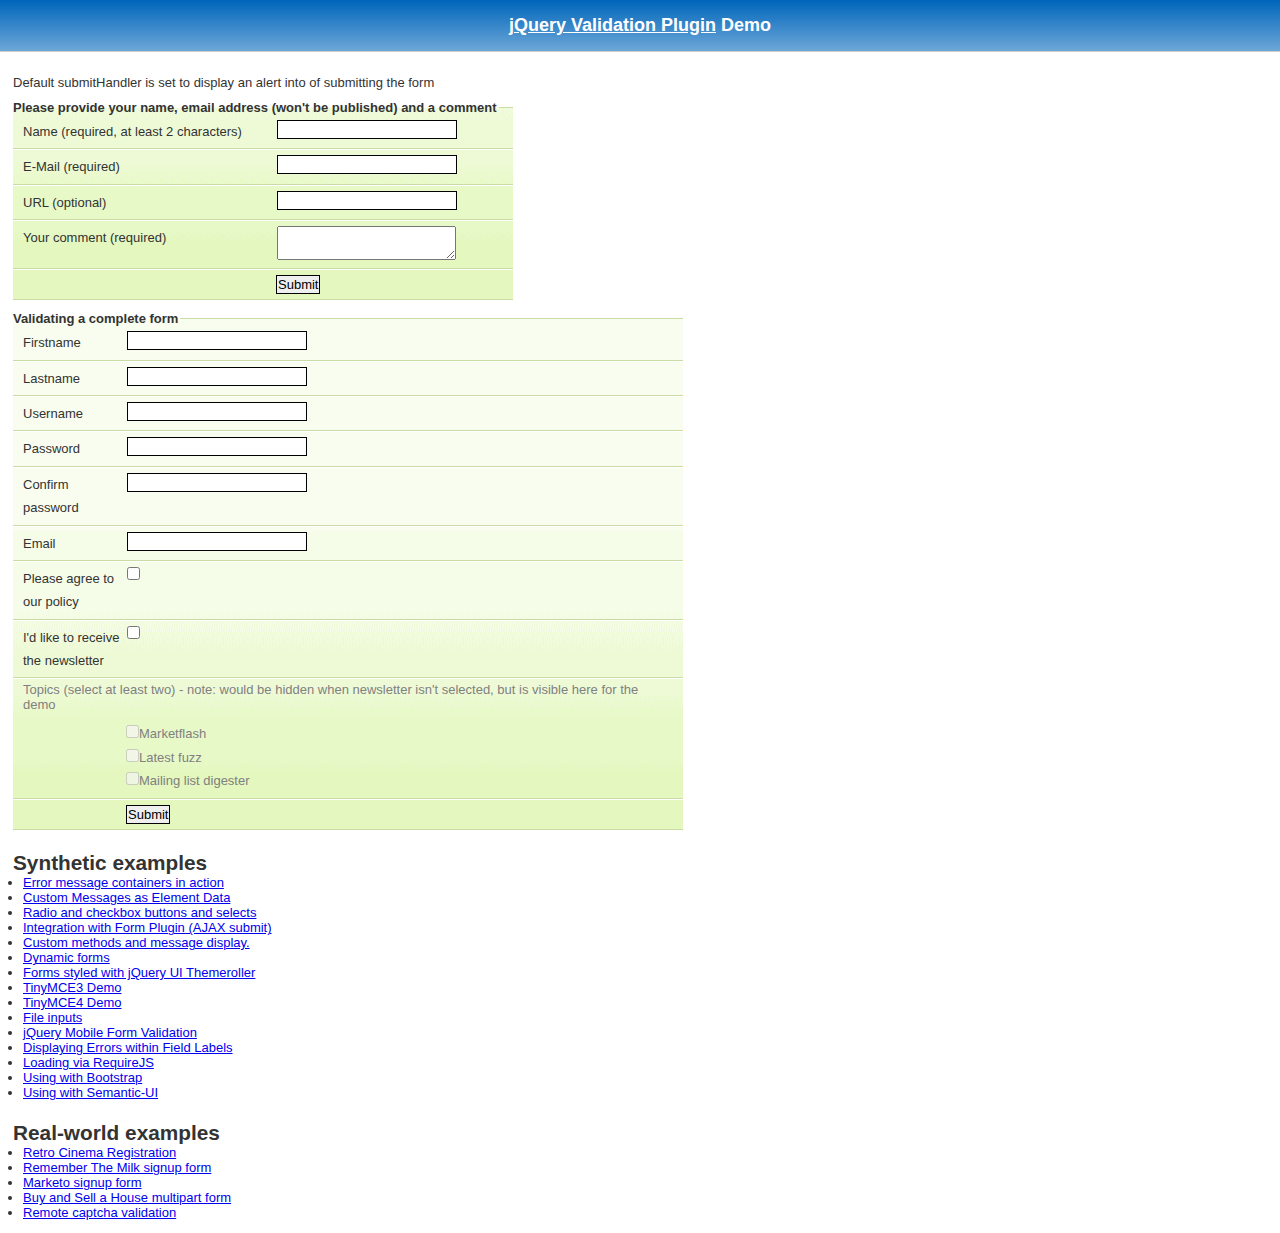
<file: plugins/jquery-validation/demo/index.html>
<!DOCTYPE html>
<html lang="en">
<head>
	<meta charset="utf-8">
	<title>jQuery validation plug-in - main demo</title>
	<link rel="stylesheet" href="css/screen.css">
	<script src="../lib/jquery.js"></script>
	<script src="../dist/jquery.validate.js"></script>
	<script>
	$.validator.setDefaults({
		submitHandler: function() {
			alert("submitted!");
		}
	});

	$().ready(function() {
		// validate the comment form when it is submitted
		$("#commentForm").validate();

		// validate signup form on keyup and submit
		$("#signupForm").validate({
			rules: {
				firstname: "required",
				lastname: "required",
				username: {
					required: true,
					minlength: 2
				},
				password: {
					required: true,
					minlength: 5
				},
				confirm_password: {
					required: true,
					minlength: 5,
					equalTo: "#password"
				},
				email: {
					required: true,
					email: true
				},
				topic: {
					required: "#newsletter:checked",
					minlength: 2
				},
				agree: "required"
			},
			messages: {
				firstname: "Please enter your firstname",
				lastname: "Please enter your lastname",
				username: {
					required: "Please enter a username",
					minlength: "Your username must consist of at least 2 characters"
				},
				password: {
					required: "Please provide a password",
					minlength: "Your password must be at least 5 characters long"
				},
				confirm_password: {
					required: "Please provide a password",
					minlength: "Your password must be at least 5 characters long",
					equalTo: "Please enter the same password as above"
				},
				email: "Please enter a valid email address",
				agree: "Please accept our policy",
				topic: "Please select at least 2 topics"
			}
		});

		// propose username by combining first- and lastname
		$("#username").focus(function() {
			var firstname = $("#firstname").val();
			var lastname = $("#lastname").val();
			if (firstname && lastname && !this.value) {
				this.value = firstname + "." + lastname;
			}
		});

		//code to hide topic selection, disable for demo
		var newsletter = $("#newsletter");
		// newsletter topics are optional, hide at first
		var inital = newsletter.is(":checked");
		var topics = $("#newsletter_topics")[inital ? "removeClass" : "addClass"]("gray");
		var topicInputs = topics.find("input").attr("disabled", !inital);
		// show when newsletter is checked
		newsletter.click(function() {
			topics[this.checked ? "removeClass" : "addClass"]("gray");
			topicInputs.attr("disabled", !this.checked);
		});
	});
	</script>
	<style>
	#commentForm {
		width: 500px;
	}
	#commentForm label {
		width: 250px;
	}
	#commentForm label.error, #commentForm input.submit {
		margin-left: 253px;
	}
	#signupForm {
		width: 670px;
	}
	#signupForm label.error {
		margin-left: 10px;
		width: auto;
		display: inline;
	}
	#newsletter_topics label.error {
		display: none;
		margin-left: 103px;
	}
	</style>
</head>
<body>
<h1 id="banner"><a href="https://jqueryvalidation.org/">jQuery Validation Plugin</a> Demo</h1>
<div id="main">
	<p>Default submitHandler is set to display an alert into of submitting the form</p>
	<form class="cmxform" id="commentForm" method="get" action="">
		<fieldset>
			<legend>Please provide your name, email address (won't be published) and a comment</legend>
			<p>
				<label for="cname">Name (required, at least 2 characters)</label>
				<input id="cname" name="name" minlength="2" type="text" required>
			</p>
			<p>
				<label for="cemail">E-Mail (required)</label>
				<input id="cemail" type="email" name="email" required>
			</p>
			<p>
				<label for="curl">URL (optional)</label>
				<input id="curl" type="url" name="url">
			</p>
			<p>
				<label for="ccomment">Your comment (required)</label>
				<textarea id="ccomment" name="comment" required></textarea>
			</p>
			<p>
				<input class="submit" type="submit" value="Submit">
			</p>
		</fieldset>
	</form>
	<form class="cmxform" id="signupForm" method="get" action="">
		<fieldset>
			<legend>Validating a complete form</legend>
			<p>
				<label for="firstname">Firstname</label>
				<input id="firstname" name="firstname" type="text">
			</p>
			<p>
				<label for="lastname">Lastname</label>
				<input id="lastname" name="lastname" type="text">
			</p>
			<p>
				<label for="username">Username</label>
				<input id="username" name="username" type="text">
			</p>
			<p>
				<label for="password">Password</label>
				<input id="password" name="password" type="password">
			</p>
			<p>
				<label for="confirm_password">Confirm password</label>
				<input id="confirm_password" name="confirm_password" type="password">
			</p>
			<p>
				<label for="email">Email</label>
				<input id="email" name="email" type="email">
			</p>
			<p>
				<label for="agree">Please agree to our policy</label>
				<input type="checkbox" class="checkbox" id="agree" name="agree">
			</p>
			<p>
				<label for="newsletter">I'd like to receive the newsletter</label>
				<input type="checkbox" class="checkbox" id="newsletter" name="newsletter">
			</p>
			<fieldset id="newsletter_topics">
				<legend>Topics (select at least two) - note: would be hidden when newsletter isn't selected, but is visible here for the demo</legend>
				<label for="topic_marketflash">
					<input type="checkbox" id="topic_marketflash" value="marketflash" name="topic">Marketflash
				</label>
				<label for="topic_fuzz">
					<input type="checkbox" id="topic_fuzz" value="fuzz" name="topic">Latest fuzz
				</label>
				<label for="topic_digester">
					<input type="checkbox" id="topic_digester" value="digester" name="topic">Mailing list digester
				</label>
				<label for="topic" class="error">Please select at least two topics you'd like to receive.</label>
			</fieldset>
			<p>
				<input class="submit" type="submit" value="Submit">
			</p>
		</fieldset>
	</form>
	<h3>Synthetic examples</h3>
	<ul>
		<li><a href="errorcontainer-demo.html">Error message containers in action</a>
		</li>
		<li><a href="custom-messages-data-demo.html">Custom Messages as Element Data</a>
		</li>
		<li><a href="radio-checkbox-select-demo.html">Radio and checkbox buttons and selects</a>
		</li>
		<li><a href="ajaxSubmit-integration-demo.html">Integration with Form Plugin (AJAX submit)</a>
		</li>
		<li><a href="custom-methods-demo.html">Custom methods and message display.</a>
		</li>
		<li><a href="dynamic-totals.html">Dynamic forms</a>
		</li>
		<li><a href="themerollered.html">Forms styled with jQuery UI Themeroller</a>
		</li>
		<li><a href="tinymce/">TinyMCE3 Demo</a>
		</li>
		<li><a href="tinymce4/">TinyMCE4 Demo</a>
		</li>
		<li><a href="file_input.html">File inputs</a>
		</li>
		<li><a href="jquerymobile.html">jQuery Mobile Form Validation</a>
		</li>
		<li><a href="errors-within-labels.html">Displaying Errors within Field Labels</a>
		</li>
		<li><a href="requirejs/index.html">Loading via RequireJS</a>
		</li>
		<li><a href="bootstrap/index.html">Using with Bootstrap</a>
		</li>
		<li><a href="semantic-ui/index.html">Using with Semantic-UI</a>
		</li>
	</ul>
	<h3>Real-world examples</h3>
	<ul>
		<li><a href="cinema/">Retro Cinema Registration</a></li>
		<li><a href="milk/">Remember The Milk signup form</a></li>
		<li><a href="marketo/">Marketo signup form</a></li>
		<li><a href="multipart/">Buy and Sell a House multipart form</a></li>
		<li><a href="captcha/">Remote captcha validation</a></li>
	</ul>
</div>
</body>
</html>
</file>
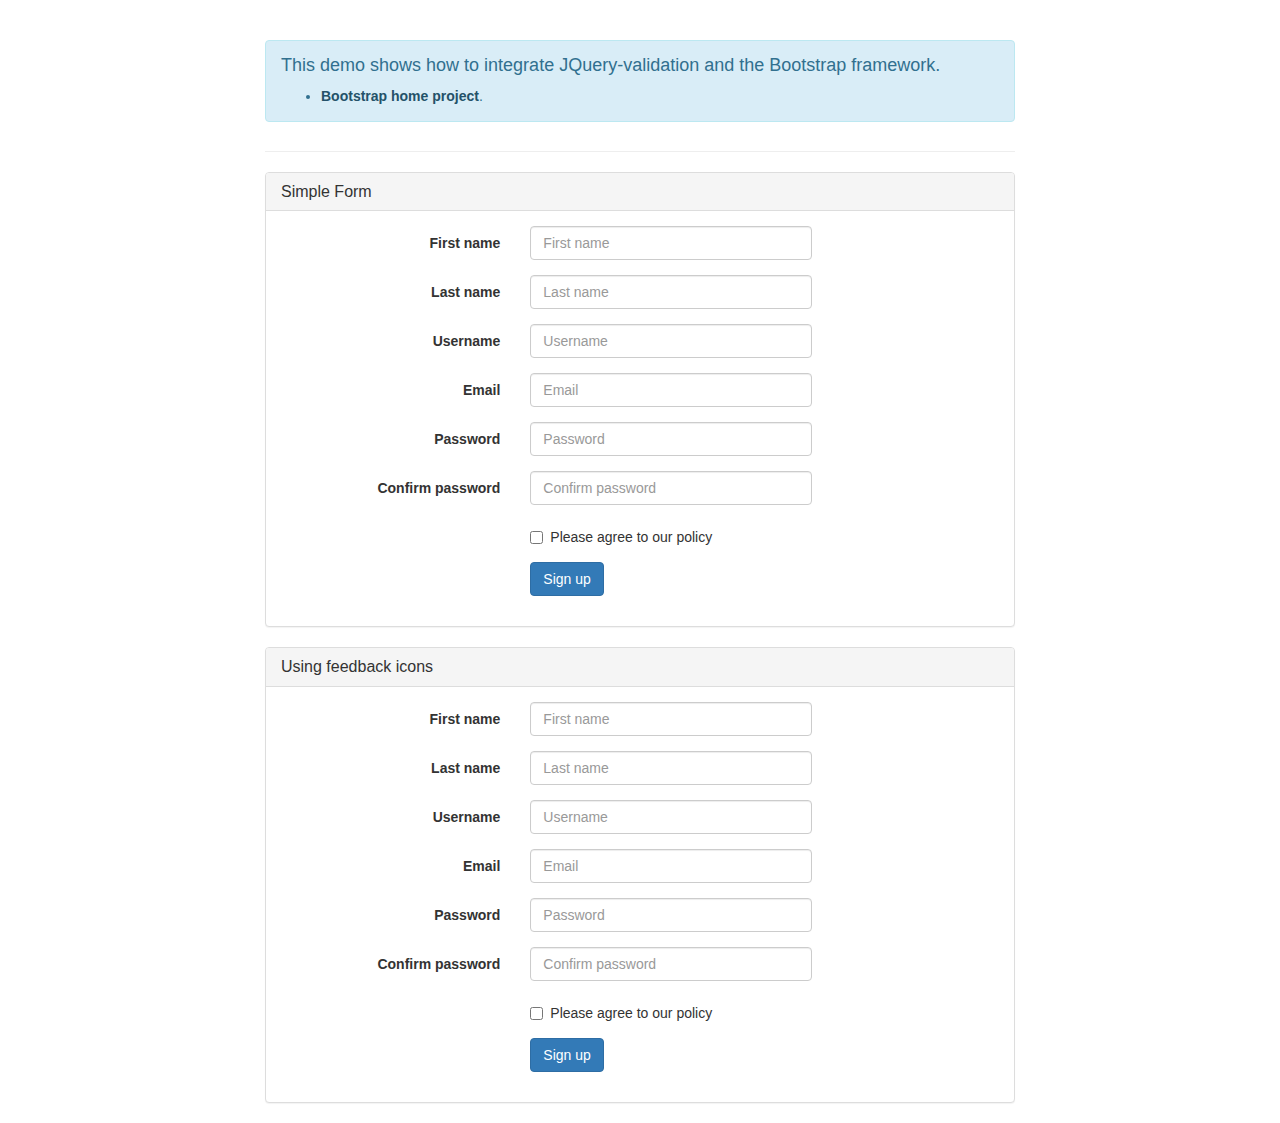
<file: plugins/jquery-validation/demo/bootstrap/index.html>
<!DOCTYPE html>
<html>
<head>
	<title>JQuery-validation demo | Bootstrap</title>

	<link rel="stylesheet" href="https://maxcdn.bootstrapcdn.com/bootstrap/3.3.5/css/bootstrap.min.css" />

	<script type="text/javascript" src="../../lib/jquery-1.11.1.js"></script>
	<script type="text/javascript" src="../../dist/jquery.validate.js"></script>
</head>
<body>
	<div class="container">
		<div class="row">
			<div class="col-sm-8 col-sm-offset-2">
				<div class="page-header">
					<div class="alert alert-info" role="alert">
						<h4>This demo shows how to integrate JQuery-validation and the Bootstrap framework.</h4>
						<ul>
							<li><a href="https://getbootstrap.com/" class="alert-link">Bootstrap home project</a>.</li>
						</ul>
					</div>
				</div>

				<div class="panel panel-default">
					<div class="panel-heading">
						<h3 class="panel-title">Simple Form</h3>
					</div>
					<div class="panel-body">
						<form id="signupForm" method="post" class="form-horizontal" action="">
							<div class="form-group">
								<label class="col-sm-4 control-label" for="firstname">First name</label>
								<div class="col-sm-5">
									<input type="text" class="form-control" id="firstname" name="firstname" placeholder="First name" />
								</div>
							</div>

							<div class="form-group">
								<label class="col-sm-4 control-label" for="lastname">Last name</label>
								<div class="col-sm-5">
									<input type="text" class="form-control" id="lastname" name="lastname" placeholder="Last name" />
								</div>
							</div>

							<div class="form-group">
								<label class="col-sm-4 control-label" for="username">Username</label>
								<div class="col-sm-5">
									<input type="text" class="form-control" id="username" name="username" placeholder="Username" />
								</div>
							</div>

							<div class="form-group">
								<label class="col-sm-4 control-label" for="email">Email</label>
								<div class="col-sm-5">
									<input type="text" class="form-control" id="email" name="email" placeholder="Email" />
								</div>
							</div>

							<div class="form-group">
								<label class="col-sm-4 control-label" for="password">Password</label>
								<div class="col-sm-5">
									<input type="password" class="form-control" id="password" name="password" placeholder="Password" />
								</div>
							</div>

							<div class="form-group">
								<label class="col-sm-4 control-label" for="confirm_password">Confirm password</label>
								<div class="col-sm-5">
									<input type="password" class="form-control" id="confirm_password" name="confirm_password" placeholder="Confirm password" />
								</div>
							</div>

							<div class="form-group">
								<div class="col-sm-5 col-sm-offset-4">
									<div class="checkbox">
										<label>
											<input type="checkbox" id="agree" name="agree" value="agree" />Please agree to our policy
										</label>
									</div>
								</div>
							</div>

							<div class="form-group">
								<div class="col-sm-9 col-sm-offset-4">
									<button type="submit" class="btn btn-primary" name="signup" value="Sign up">Sign up</button>
								</div>
							</div>
						</form>
					</div>
				</div>

				<div class="panel panel-default">
					<div class="panel-heading">
						<h3 class="panel-title">Using feedback icons</h3>
					</div>
					<div class="panel-body">
						<form id="signupForm1" method="post" class="form-horizontal" action="">
							<div class="form-group">
								<label class="col-sm-4 control-label" for="firstname1">First name</label>
								<div class="col-sm-5">
									<input type="text" class="form-control" id="firstname1" name="firstname1" placeholder="First name" />
								</div>
							</div>

							<div class="form-group">
								<label class="col-sm-4 control-label" for="lastname1">Last name</label>
								<div class="col-sm-5">
									<input type="text" class="form-control" id="lastname1" name="lastname1" placeholder="Last name" />
								</div>
							</div>

							<div class="form-group">
								<label class="col-sm-4 control-label" for="username1">Username</label>
								<div class="col-sm-5">
									<input type="text" class="form-control" id="username1" name="username1" placeholder="Username" />
								</div>
							</div>

							<div class="form-group">
								<label class="col-sm-4 control-label" for="email1">Email</label>
								<div class="col-sm-5">
									<input type="text" class="form-control" id="email1" name="email1" placeholder="Email" />
								</div>
							</div>

							<div class="form-group">
								<label class="col-sm-4 control-label" for="password1">Password</label>
								<div class="col-sm-5">
									<input type="password" class="form-control" id="password1" name="password1" placeholder="Password" />
								</div>
							</div>

							<div class="form-group">
								<label class="col-sm-4 control-label" for="confirm_password1">Confirm password</label>
								<div class="col-sm-5">
									<input type="password" class="form-control" id="confirm_password1" name="confirm_password1" placeholder="Confirm password" />
								</div>
							</div>

							<div class="form-group">
								<div class="col-sm-5 col-sm-offset-4">
									<div class="checkbox">
										<label>
											<input type="checkbox" id="agree1" name="agree1" value="agree" />Please agree to our policy
										</label>
									</div>
								</div>
							</div>

							<div class="form-group">
								<div class="col-sm-9 col-sm-offset-4">
									<button type="submit" class="btn btn-primary" name="signup1" value="Sign up">Sign up</button>
								</div>
							</div>
						</form>
					</div>
				</div>
			</div>
		</div>
	</div>
	<script type="text/javascript">
		$.validator.setDefaults( {
			submitHandler: function () {
				alert( "submitted!" );
			}
		} );

		$( document ).ready( function () {
			$( "#signupForm" ).validate( {
				rules: {
					firstname: "required",
					lastname: "required",
					username: {
						required: true,
						minlength: 2
					},
					password: {
						required: true,
						minlength: 5
					},
					confirm_password: {
						required: true,
						minlength: 5,
						equalTo: "#password"
					},
					email: {
						required: true,
						email: true
					},
					agree: "required"
				},
				messages: {
					firstname: "Please enter your firstname",
					lastname: "Please enter your lastname",
					username: {
						required: "Please enter a username",
						minlength: "Your username must consist of at least 2 characters"
					},
					password: {
						required: "Please provide a password",
						minlength: "Your password must be at least 5 characters long"
					},
					confirm_password: {
						required: "Please provide a password",
						minlength: "Your password must be at least 5 characters long",
						equalTo: "Please enter the same password as above"
					},
					email: "Please enter a valid email address",
					agree: "Please accept our policy"
				},
				errorElement: "em",
				errorPlacement: function ( error, element ) {
					// Add the `help-block` class to the error element
					error.addClass( "help-block" );

					if ( element.prop( "type" ) === "checkbox" ) {
						error.insertAfter( element.parent( "label" ) );
					} else {
						error.insertAfter( element );
					}
				},
				highlight: function ( element, errorClass, validClass ) {
					$( element ).parents( ".col-sm-5" ).addClass( "has-error" ).removeClass( "has-success" );
				},
				unhighlight: function (element, errorClass, validClass) {
					$( element ).parents( ".col-sm-5" ).addClass( "has-success" ).removeClass( "has-error" );
				}
			} );

			$( "#signupForm1" ).validate( {
				rules: {
					firstname1: "required",
					lastname1: "required",
					username1: {
						required: true,
						minlength: 2
					},
					password1: {
						required: true,
						minlength: 5
					},
					confirm_password1: {
						required: true,
						minlength: 5,
						equalTo: "#password1"
					},
					email1: {
						required: true,
						email: true
					},
					agree1: "required"
				},
				messages: {
					firstname1: "Please enter your firstname",
					lastname1: "Please enter your lastname",
					username1: {
						required: "Please enter a username",
						minlength: "Your username must consist of at least 2 characters"
					},
					password1: {
						required: "Please provide a password",
						minlength: "Your password must be at least 5 characters long"
					},
					confirm_password1: {
						required: "Please provide a password",
						minlength: "Your password must be at least 5 characters long",
						equalTo: "Please enter the same password as above"
					},
					email1: "Please enter a valid email address",
					agree1: "Please accept our policy"
				},
				errorElement: "em",
				errorPlacement: function ( error, element ) {
					// Add the `help-block` class to the error element
					error.addClass( "help-block" );

					// Add `has-feedback` class to the parent div.form-group
					// in order to add icons to inputs
					element.parents( ".col-sm-5" ).addClass( "has-feedback" );

					if ( element.prop( "type" ) === "checkbox" ) {
						error.insertAfter( element.parent( "label" ) );
					} else {
						error.insertAfter( element );
					}

					// Add the span element, if doesn't exists, and apply the icon classes to it.
					if ( !element.next( "span" )[ 0 ] ) {
						$( "<span class='glyphicon glyphicon-remove form-control-feedback'></span>" ).insertAfter( element );
					}
				},
				success: function ( label, element ) {
					// Add the span element, if doesn't exists, and apply the icon classes to it.
					if ( !$( element ).next( "span" )[ 0 ] ) {
						$( "<span class='glyphicon glyphicon-ok form-control-feedback'></span>" ).insertAfter( $( element ) );
					}
				},
				highlight: function ( element, errorClass, validClass ) {
					$( element ).parents( ".col-sm-5" ).addClass( "has-error" ).removeClass( "has-success" );
					$( element ).next( "span" ).addClass( "glyphicon-remove" ).removeClass( "glyphicon-ok" );
				},
				unhighlight: function ( element, errorClass, validClass ) {
					$( element ).parents( ".col-sm-5" ).addClass( "has-success" ).removeClass( "has-error" );
					$( element ).next( "span" ).addClass( "glyphicon-ok" ).removeClass( "glyphicon-remove" );
				}
			} );
		} );
	</script>
</body>
</html>
</file>
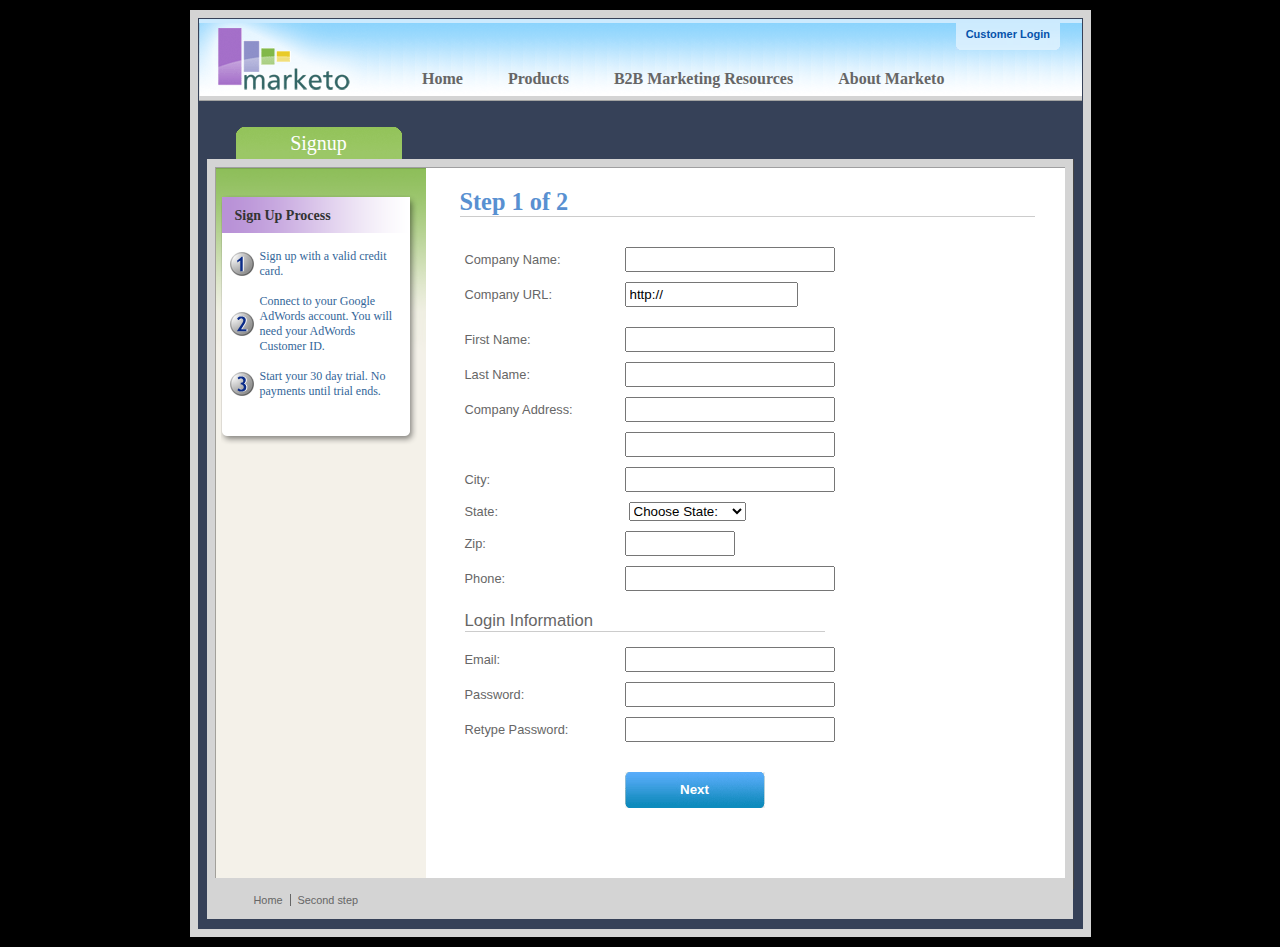
<file: plugins/jquery-validation/demo/marketo/index.html>
<!DOCTYPE html>
<html lang="en">
<head>
	<meta charset="utf-8">
	<title>Subscription Signup | Marketo</title>
	<script src="../../lib/jquery.js"></script>
	<script src="../../lib/jquery.mockjax.js"></script>
	<script src="../../dist/jquery.validate.js"></script>
	<script src="jquery.maskedinput.js"></script>
	<script src="mktSignup.js"></script>
	<link rel="stylesheet" href="stylesheet.css">
</head>
<body>
<!-- start page wrapper -->
<div id="letterbox">
	<!-- start header container -->
	<div id="header-background">
		<div class="nav-global-container">
			<div class="login">
				<a href="#">
					<span></span>Customer Login</a>
			</div>
			<div class="logo">
				<a href="#">
					<img src="images/logo_marketo.gif" width="168" height="73" alt="Marketo">
				</a>
			</div>
			<div class="nav-global">
				<ul>
					<li>
						<a href="#" class="nav-g01">
							<span></span>Home</a>
					</li>
					<li>
						<a href="#" class="nav-g02">
							<span></span>Products</a>
					</li>
					<li>
						<a href="#" class="nav-g04">
							<span></span>B2B Marketing Resources</a>
					</li>
					<li>
						<a href="#" class="nav-g05">
							<span></span>About Marketo</a>
					</li>
				</ul>
			</div>
		</div>
	</div>
	<!-- end header container -->
	<div class="line-grey-tier"></div>
	<!-- start page container 2 div-->
	<div id="page-container" class="resize">
		<div id="page-content-inner" class="resize">
			<!-- start col-main -->
			<div id="col-main" class="resize" style="">
				<!-- start main content -->
				<div class="main-content resize">
					<div class="action-container" style="display:none;"></div>
					<h1>Step 1 of 2</h1>
					<p>
					</p>
					<br clear="all">
					<div>
						<form id="profileForm" type="actionForm" action="step2.htm" method="get">
							<div class="error" style="display:none;">
								<img src="images/warning.gif" alt="Warning!" width="24" height="24" style="float:left; margin: -5px 10px 0px 0px;">
								<span></span>.
								<br clear="all">
							</div>
							<table cellpadding="0" cellspacing="0" border="0">
								<tr>
									<td class="label">
										<label for="co_name">Company Name:</label>
									</td>
									<td class="field">
										<input id="co_name" class="required" maxlength="40" name="co_name" size="20" type="text" tabindex="1" value="">
									</td>
								</tr>
								<tr>
									<td class="label">
										<label for="co_url">Company URL:</label>
									</td>
									<td class="field">
										<input id="co_url" class="required defaultInvalid url" maxlength="40" name="co_url" style="width:163px" type="text" tabindex="2" value="http://">
									</td>
								</tr>
								<tr>
									<td>
									<td>
								</tr>
								<tr>
									<td class="label">
										<label for="first_name">First Name:</label>
									</td>
									<td class="field">
										<input id="first_name" class="required" maxlength="40" name="first_name" size="20" type="text" tabindex="3" value="">
									</td>
								</tr>
								<tr>
									<td class="label">
										<label for="last_name">Last Name:</label>
									</td>
									<td class="field">
										<input id="last_name" class="required" maxlength="40" name="last_name" size="20" type="text" tabindex="4" value="">
									</td>
								</tr>
								<tr>
									<td class="label">
										<label for="address1">Company Address:</label>
									</td>
									<td class="field">
										<input maxlength="40" class="required" name="address1" size="20" type="text" tabindex="5" value="">
									</td>
								</tr>
								<tr>
									<td class="label"></td>
									<td class="field">
										<input maxlength="40" name="address2" size="20" type="text" tabindex="6" value="">
									</td>
								</tr>
								<tr>
									<td class="label">
										<label for="city">City:</label>
									</td>
									<td class="field">
										<input maxlength="40" class="required" name="city" size="20" type="text" tabindex="7" value="">
									</td>
								</tr>
								<tr>
									<td class="label">
										<label for="state">State:</label>
									</td>
									<td class="field">
										<select id="state" class="required" name="state" style="margin-left: 4px;" tabindex="8">
											<option value="">Choose State:</option>
											<option value="AL">Alabama</option>
											<option value="AK">Alaska</option>
											<option value="AZ">Arizona</option>
											<option value="AR">Arkansas</option>
											<option value="CA">California</option>
											<option value="CO">Colorado</option>
											<option value="CT">Connecticut</option>
											<option value="DE">Delaware</option>
											<option value="FL">Florida</option>
											<option value="GA">Georgia</option>
											<option value="HI">Hawaii</option>
											<option value="ID">Idaho</option>
											<option value="IL">Illinois</option>
											<option value="IN">Indiana</option>
											<option value="IA">Iowa</option>
											<option value="KS">Kansas</option>
											<option value="KY">Kentucky</option>
											<option value="LA">Louisiana</option>
											<option value="ME">Maine</option>
											<option value="MD">Maryland</option>
											<option value="MA">Massachusetts</option>
											<option value="MI">Michigan</option>
											<option value="MN">Minnesota</option>
											<option value="MS">Mississippi</option>
											<option value="MO">Missouri</option>
											<option value="MT">Montana</option>
											<option value="NE">Nebraska</option>
											<option value="NV">Nevada</option>
											<option value="NH">New Hampshire</option>
											<option value="NJ">New Jersey</option>
											<option value="NM">New Mexico</option>
											<option value="NY">New York</option>
											<option value="NC">North Carolina</option>
											<option value="ND">North Dakota</option>
											<option value="OH">Ohio</option>
											<option value="OK">Oklahoma</option>
											<option value="OR">Oregon</option>
											<option value="PA">Pennsylvania</option>
											<option value="RI">Rhode Island</option>
											<option value="SC">South Carolina</option>
											<option value="SD">South Dakota</option>
											<option value="TN">Tennessee</option>
											<option value="TX">Texas</option>
											<option value="UT">Utah</option>
											<option value="VT">Vermont</option>
											<option value="VA">Virginia</option>
											<option value="WA">Washington</option>
											<option value="WV">West Virginia</option>
											<option value="WI">Wisconsin</option>
											<option value="WY">Wyoming</option>
										</select>
									</td>
								</tr>
								<tr>
									<td class="label">
										<label for="zip">Zip:</label>
									</td>
									<td class="field">
										<input maxlength="10" name="zip" style="width: 100px" type="text" class="required zipcode" tabindex="9" value="">
									</td>
								</tr>
								<tr>
									<td class="label">
										<label for="phone">Phone:</label>
									</td>
									<td class="field">
										<input id="phone" maxlength="14" name="phone" type="text" class="required phone" tabindex="10" value="">
									</td>
								</tr>
								<tr>
									<td colspan="2">
										<h2 style="border-bottom: 1px solid #CCCCCC;">Login Information</h2>
									</td>
								</tr>
								<tr>
									<td class="label">
										<label for="email">Email:</label>
									</td>
									<td class="field">
										<input id="email" class="required email" remote="emails.action" maxlength="40" name="email" size="20" type="text" tabindex="11" value="">
									</td>
								</tr>
								<tr>
									<td class="label">
										<label for="password1">Password:</label>
									</td>
									<td class="field">
										<input id="password1" class="required password" maxlength="40" name="password1" size="20" type="password" tabindex="12" value="">
									</td>
								</tr>
								<tr>
									<td class="label">
										<label for="password2">Retype Password:</label>
									</td>
									<td class="field">
										<input id="password2" class="required" equalTo="#password1" maxlength="40" name="password2" size="20" type="password" tabindex="13" value="">
										<div class="formError"></div>
									</td>
								</tr>
								<tr>
									<td></td>
									<td>
										<div class="buttonSubmit">
											<span></span>
											<input class="formButton" type="submit" value="Next" style="width: 140px" tabindex="14">
										</div>
									</td>
								</tr>
							</table>
							<br>
							<br>
						</form>
						<br clear="all">
					</div>
				</div>
				<!-- end main content -->
				<br>
			</div>
			<!-- end col-main -->
			<!-- start left col -->
			<div id="col-left" class="nav-left-back empty resize" style="position: absolute; min-height: 450px;">
				<div class="col-left-header-tab" style="position: absolute;">Signup</div>
				<div class="nav-left"></div>
				<div class="left-nav-callout png" style="top: 15px; margin-bottom: 100px;">
					<img src="images/left-nav-callout-long.png" class="png" alt="">
					<h6>Sign Up Process</h6>
					<a style="background-image: url(images/step1-24.gif); font-weight: normal; text-decoration: none; cursor: default;">Sign up with a valid credit card.</a>
					<a style="background-image: url(images/step2-24.gif); font-weight: normal; text-decoration: none; cursor: default;">Connect to your Google AdWords account.  You will need your AdWords Customer ID.</a>
					<a style="background-image: url(images/step3-24.gif); font-weight: normal; text-decoration: none; cursor: default;">Start your 30 day trial.  No payments until trial ends.</a>
				</div>
				<div class="footerAddress">
					<b>Marketo Inc.</b>
					<br>1710 S. Amphlett Blvd.
					<br>San Mateo, CA 94402 USA
					<br>
				</div>
				<br clear="all">
			</div>
			<!-- end left col -->
		</div>
	</div>
	<!-- end page container 2 divs-->
	<div id="footer-container" align="center">
		<div class="footer">
			<ul>
				<li><a href="..">Home</a>
				</li>
				<li class="line-off"><a href="step2.htm">Second step</a>
				</li>
			</ul>
		</div>
	</div>
	<!-- end page wrapper -->
</div>
</body>
</html>
</file>
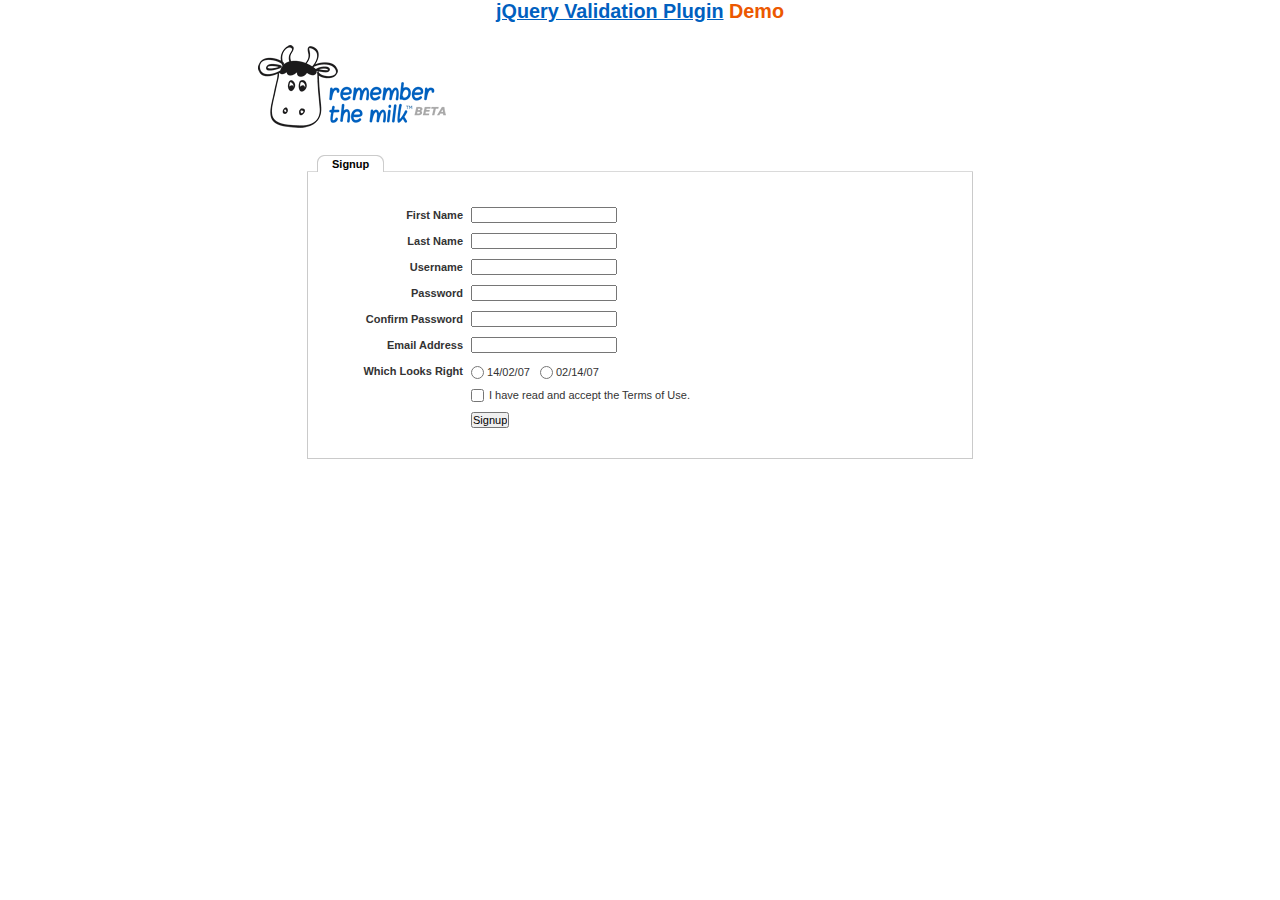
<file: plugins/jquery-validation/demo/milk/index.html>
<!DOCTYPE html>
<html lang="en">
<head>
	<meta charset="utf-8">
	<title>Remember The Milk signup form - jQuery Validate plugin demo - with friendly permission from the RTM team</title>
	<link rel="stylesheet" href="milk.css">
	<script src="../../lib/jquery.js"></script>
	<script src="../../lib/jquery.mockjax.js"></script>
	<script src="../../dist/jquery.validate.js"></script>
	<script>
	$(document).ready(function() {
		$.mockjax({
			url: "emails.action",
			response: function(settings) {
				var email = settings.data.email,
					emails = ["glen@marketo.com", "george@bush.gov", "me@god.com", "aboutface@cooper.com", "steam@valve.com", "bill@gates.com"];
				this.responseText = "true";
				if ($.inArray(email, emails) !== -1) {
					this.responseText = "false";
				}
			},
			responseTime: 500
		});

		$.mockjax({
			url: "users.action",
			response: function(settings) {
				var user = settings.data.username,
					users = ["asdf", "Peter", "Peter2", "George"];
				this.responseText = "true";
				if ($.inArray(user, users) !== -1) {
					this.responseText = "false";
				}
			},
			responseTime: 500
		});

		// validate signup form on keyup and submit
		var validator = $("#signupform").validate({
			rules: {
				firstname: "required",
				lastname: "required",
				username: {
					required: true,
					minlength: 2,
					remote: "users.action"
				},
				password: {
					required: true,
					minlength: 5
				},
				password_confirm: {
					required: true,
					minlength: 5,
					equalTo: "#password"
				},
				email: {
					required: true,
					email: true,
					remote: "emails.action"
				},
				dateformat: "required",
				terms: "required"
			},
			messages: {
				firstname: "Enter your firstname",
				lastname: "Enter your lastname",
				username: {
					required: "Enter a username",
					minlength: jQuery.validator.format("Enter at least {0} characters"),
					remote: jQuery.validator.format("{0} is already in use")
				},
				password: {
					required: "Provide a password",
					minlength: jQuery.validator.format("Enter at least {0} characters")
				},
				password_confirm: {
					required: "Repeat your password",
					minlength: jQuery.validator.format("Enter at least {0} characters"),
					equalTo: "Enter the same password as above"
				},
				email: {
					required: "Please enter a valid email address",
					minlength: "Please enter a valid email address",
					remote: jQuery.validator.format("{0} is already in use")
				},
				dateformat: "Choose your preferred dateformat",
				terms: " "
			},
			// the errorPlacement has to take the table layout into account
			errorPlacement: function(error, element) {
				if (element.is(":radio"))
					error.appendTo(element.parent().next().next());
				else if (element.is(":checkbox"))
					error.appendTo(element.next());
				else
					error.appendTo(element.parent().next());
			},
			// specifying a submitHandler prevents the default submit, good for the demo
			submitHandler: function() {
				alert("submitted!");
			},
			// set this class to error-labels to indicate valid fields
			success: function(label) {
				// set &nbsp; as text for IE
				label.html("&nbsp;").addClass("checked");
			},
			highlight: function(element, errorClass) {
				$(element).parent().next().find("." + errorClass).removeClass("checked");
			}
		});

		// propose username by combining first- and lastname
		$("#username").focus(function() {
			var firstname = $("#firstname").val();
			var lastname = $("#lastname").val();
			if (firstname && lastname && !this.value) {
				this.value = (firstname + "." + lastname).toLowerCase();
			}
		});
	});
	</script>
</head>
<body>
<h1 id="banner"><a href="https://jqueryvalidation.org/">jQuery Validation Plugin</a> Demo</h1>
<div id="main">
	<div id="content">
		<div id="header">
			<div id="headerlogo">
				<img src="milk.png" alt="Remember The Milk">
			</div>
		</div>
		<div style="clear: both;">
			<div></div>
		</div>
		<div class="content">
			<div id="signupbox">
				<div id="signuptab">
					<ul>
						<li id="signupcurrent"><a href=" ">Signup</a>
						</li>
					</ul>
				</div>
				<div id="signupwrap">
					<form id="signupform" autocomplete="off" method="get" action="">
						<table>
							<tr>
								<td class="label">
									<label id="lfirstname" for="firstname">First Name</label>
								</td>
								<td class="field">
									<input id="firstname" name="firstname" type="text" value="" maxlength="100">
								</td>
								<td class="status"></td>
							</tr>
							<tr>
								<td class="label">
									<label id="llastname" for="lastname">Last Name</label>
								</td>
								<td class="field">
									<input id="lastname" name="lastname" type="text" value="" maxlength="100">
								</td>
								<td class="status"></td>
							</tr>
							<tr>
								<td class="label">
									<label id="lusername" for="username">Username</label>
								</td>
								<td class="field">
									<input id="username" name="username" type="text" value="" maxlength="50">
								</td>
								<td class="status"></td>
							</tr>
							<tr>
								<td class="label">
									<label id="lpassword" for="password">Password</label>
								</td>
								<td class="field">
									<input id="password" name="password" type="password" maxlength="50" value="">
								</td>
								<td class="status"></td>
							</tr>
							<tr>
								<td class="label">
									<label id="lpassword_confirm" for="password_confirm">Confirm Password</label>
								</td>
								<td class="field">
									<input id="password_confirm" name="password_confirm" type="password" maxlength="50" value="">
								</td>
								<td class="status"></td>
							</tr>
							<tr>
								<td class="label">
									<label id="lemail" for="email">Email Address</label>
								</td>
								<td class="field">
									<input id="email" name="email" type="text" value="" maxlength="150">
								</td>
								<td class="status"></td>
							</tr>
							<tr>
								<td class="label">
									<label>Which Looks Right</label>
								</td>
								<td class="field" colspan="2" style="vertical-align: top; padding-top: 2px;">
									<table>
										<tbody>
											<tr>
												<td style="padding-right: 5px;">
													<input id="dateformat_eu" name="dateformat" type="radio" value="0">
													<label id="ldateformat_eu" for="dateformat_eu">14/02/07</label>
												</td>
												<td style="padding-left: 5px;">
													<input id="dateformat_am" name="dateformat" type="radio" value="1">
													<label id="ldateformat_am" for="dateformat_am">02/14/07</label>
												</td>
												<td>
												</td>
											</tr>
										</tbody>
									</table>
								</td>
							</tr>
							<tr>
								<td class="label">&nbsp;</td>
								<td class="field" colspan="2">
									<div id="termswrap">
										<input id="terms" type="checkbox" name="terms">
										<label id="lterms" for="terms">I have read and accept the Terms of Use.</label>
									</div>
									<!-- /termswrap -->
								</td>
							</tr>
							<tr>
								<td class="label">
									<label id="lsignupsubmit" for="signupsubmit">Signup</label>
								</td>
								<td class="field" colspan="2">
									<input id="signupsubmit" name="signup" type="submit" value="Signup">
								</td>
							</tr>
						</table>
					</form>
				</div>
			</div>
		</div>
	</div>
</div>
</body>
</html>
</file>
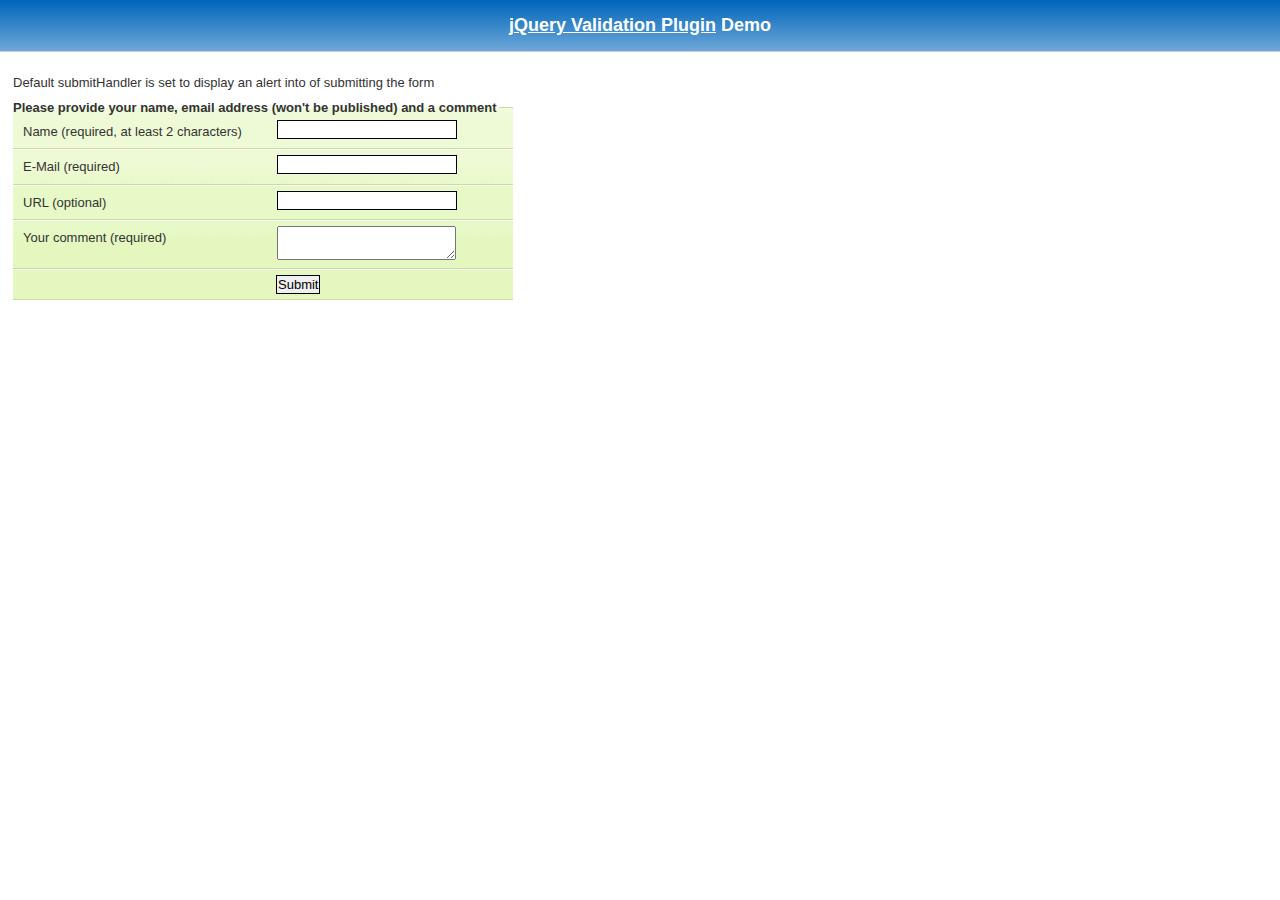
<file: plugins/jquery-validation/demo/requirejs/index.html>
<!DOCTYPE html>
<html lang="en">
	<head>
		<meta charset="utf-8">
		<title>jQuery validation plug-in - requirejs demo</title>

		<link rel="stylesheet" href="../css/screen.css">

		<style type="text/css">
			#commentForm { width: 500px; }
			#commentForm label { width: 250px; }
			#commentForm label.error, #commentForm input.submit { margin-left: 253px; }
		</style>
</head>
<body>

	<h1 id="banner"><a href="https://jqueryvalidation.org/">jQuery Validation Plugin</a> Demo</h1>
	<div id="main">

		<p>Default submitHandler is set to display an alert into of submitting the form</p>
		<form class="cmxform" id="commentForm" method="get" action="">
			<fieldset>
				<legend>Please provide your name, email address (won't be published) and a comment</legend>
				<p>
					<label for="cname">Name (required, at least 2 characters)</label>
					<input id="cname" name="name" minlength="2" type="text" required>
				</p>
				<p>
					<label for="cemail">E-Mail (required)</label>
					<input id="cemail" type="email" name="email" required>
				</p>
				<p>
					<label for="curl">URL (optional)</label>
					<input id="curl" type="url" name="url">
				</p>
				<p>
					<label for="ccomment">Your comment (required)</label>
					<textarea id="ccomment" name="comment" required></textarea>
				</p>
				<p>
					<input class="submit" type="submit" value="Submit">
				</p>
			</fieldset>
		</form>

		<script>
		var require = {
			paths: {
				"jquery": "../../lib/jquery-3.1.1"
			}
		};
		</script>
		<script src="../../lib/require.js" data-main="app.js"></script>
	</div>
</body>
</html>
</file>
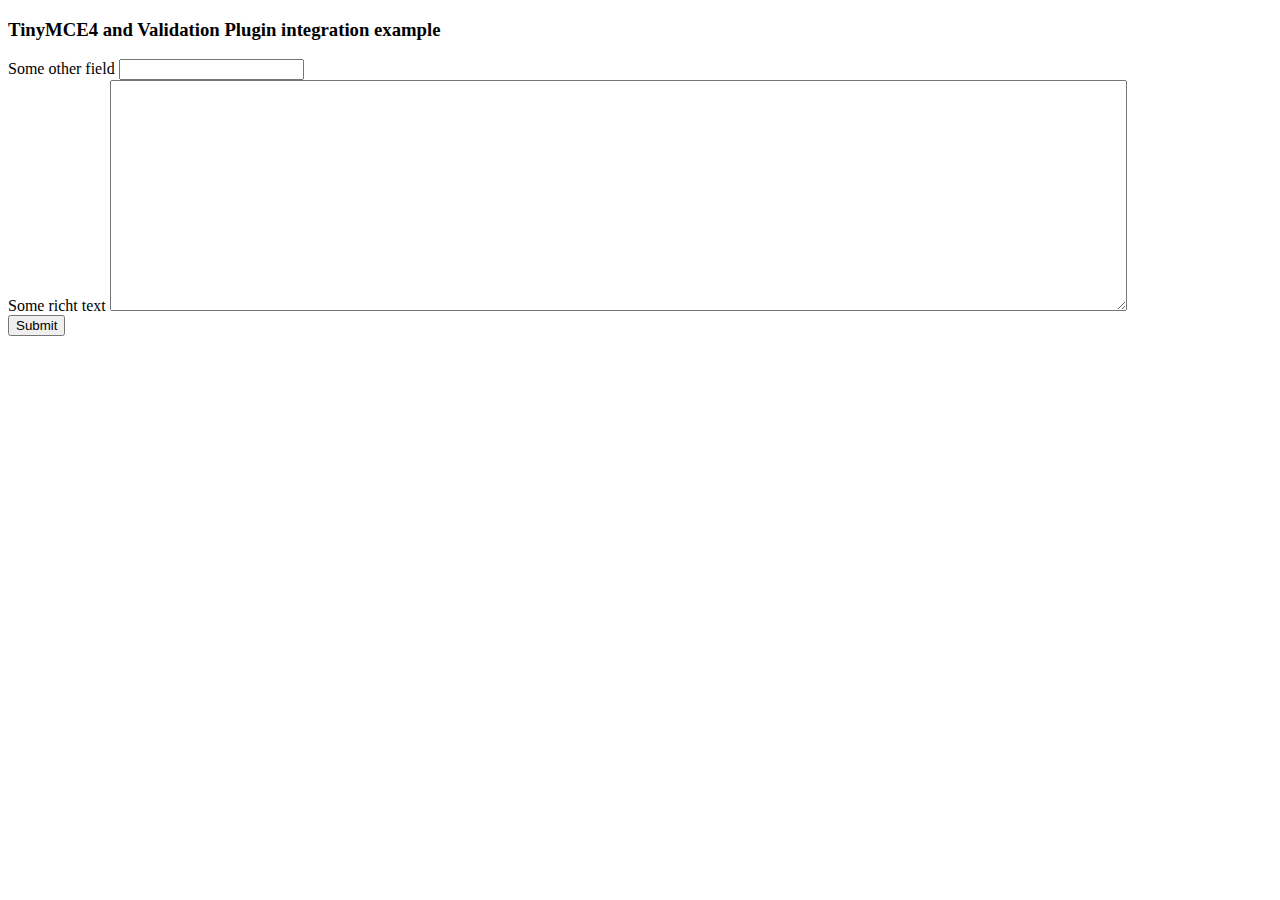
<file: plugins/jquery-validation/demo/tinymce4/index.html>
<!doctype html>
<html lang="en">
<head>
	<meta charset="utf-8">
	<title>jQuery Validation plugin: integration with TinyMCE</title>
	<script src="../../lib/jquery.js"></script>
	<script src="../../dist/jquery.validate.js"></script>
	<script src="//tinymce.cachefly.net/4.1/tinymce.min.js"></script>
	<script>
	tinymce.init({
		mode: "textareas",

		setup: function(editor) {
			editor.on('change', function(e) {
				tinymce.triggerSave();
				$("#" + editor.id).valid();
			});
		}

	});
	$(function() {
		var validator = $("#myform").submit(function() {
			// update underlying textarea before submit validation
			tinyMCE.triggerSave();
		}).validate({
			ignore: "",
			rules: {
				title: "required",
				content: "required"
			},
			errorPlacement: function(label, element) {
				// position error label after generated textarea
				if (element.is("textarea")) {
					label.insertAfter(element.next());
				} else {
					label.insertAfter(element)
				}
			}
		});
		validator.focusInvalid = function() {
			// put focus on tinymce on submit validation
			if (this.settings.focusInvalid) {
				try {
					var toFocus = $(this.findLastActive() || this.errorList.length && this.errorList[0].element || []);
					if (toFocus.is("textarea")) {
						tinyMCE.get(toFocus.attr("id")).focus();
					} else {
						toFocus.filter(":visible").focus();
					}
				} catch (e) {
					// ignore IE throwing errors when focusing hidden elements
				}
			}
		}
	})
	</script>
	<!-- /TinyMCE -->
</head>
<body>
<form id="myform" action="">
	<h3>TinyMCE4 and Validation Plugin integration example</h3>
	<label>Some other field</label>
	<input name="title">
	<br>
	<label>Some richt text</label>
	<textarea id="content" name="content" rows="15" cols="80" style="width: 80%"></textarea>
	<br>
	<input type="submit" name="save" value="Submit">
</form>
</body>
</html>
</file>
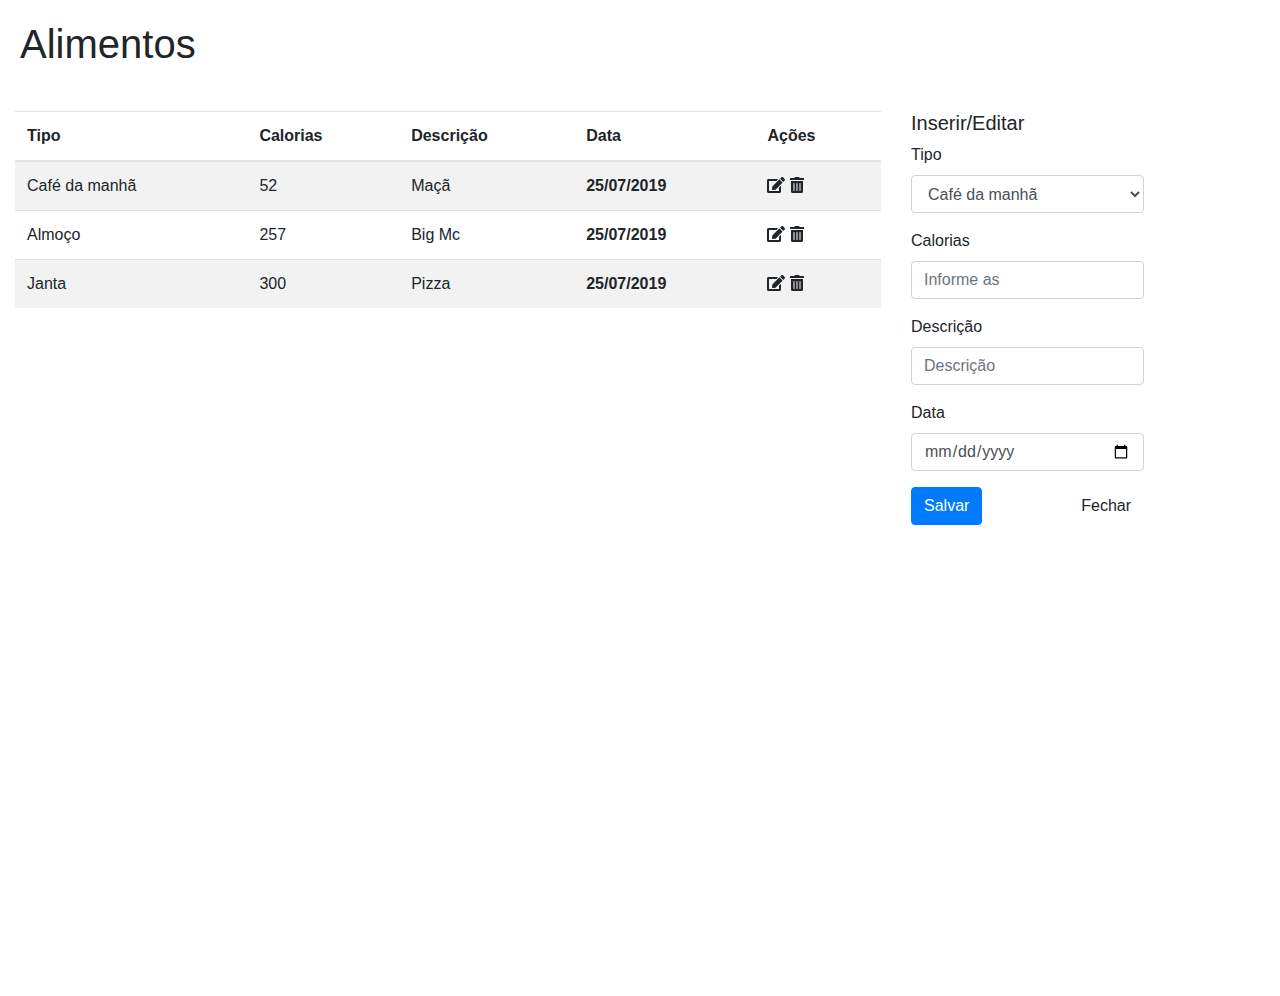
<file: views/alimentos.html>
<!DOCTYPE html>
<html>

    <head>
        <meta charset="UTF-8">
        <meta name="viewport" content="eidth=device=width, initial-scale=1.0">
        <meta http-equiv="X-UA-Compatible" content="ie-edge">
        <link rel="stylesheet" href="../css/all.css">
        <link rel="stylesheet"
            href="../plugins/bootstrap/css/bootstrap.min.css">
        <link rel="stylesheet" href="../plugins/fontawesome/css/all.min.css">
        <title>Registro</title>
    </head>

    <body>


        <h1 class="title-content">Alimentos</h1>
        <div class="principal">

            <div class="principal-itens">
                <table class="table table-striped">
                    <thead>
                        <tr>
                            <th scope="col">Tipo</th>
                            <th scope="col">Calorias</th>
                            <th scope="col">Descrição</th>
                            <th scope="col">Data</th>
                            <th scope="col">Ações</th>
                        </tr>
                    </thead>
                    <tbody>
                        <tr>
                            <td>Café da manhã</td>
                            <td>52</td>
                            <td>Maçã</td>
                            <th scope="row">25/07/2019</th>
                            <td>
                                <i class="fas fa-edit"></i>
                                <i class="fas fa-trash-alt"></i>

                            </td>
                        </tr>

                        <tr>
                            <td>Almoço</td>
                            <td>257</td>
                            <td>Big Mc</td>
                            <th scope="row">25/07/2019</th>

                            <td>
                                <i class="fas fa-edit"></i>
                                <i class="fas fa-trash-alt"></i>
                            </td>
                        </tr>

                        <tr>
                            <td>Janta</td>
                            <td>300</td>
                            <td>Pizza</td>
                            <th scope="row">25/07/2019</th>

                            <td>
                                <i class="fas fa-edit"></i>
                                <i class="fas fa-trash-alt"></i>

                            </td>

                        </tr>
                    </tbody>
                </table>

            </div>
            <div class="principal-edit">
                <h5>Inserir/Editar</h5>
                <div class="form_peso">
                    <form id="alimentos-form">
                        <div class="tipo">

                            <div class="form-group">
                                <label>Tipo</label>
                                <select class="form-control" placeholder="Tipo" name="tipo">
                                    <option>Café da manhã</option>
                                    <option>Almoço</option>
                                    <option>Janta</option>
                                </select>
                            </div>


                            <div class="form-group">
                                <label for="calorias">Calorias</label>
                                <input type="number" class="form-control"
                                    id="calorias" placeholder="Informe as
                                    colorias"
                                    name="calorias">
                            </div>

                        </div>

                        <div class="form-group">
                            <label for="descricao">Descrição</label>
                            <input type="text" class="form-control"
                                id="descricao" placeholder="Descrição"
                                name="descricao">
                        </div>

                        <div class="form-group">
                            <label for="data">Data</label>
                            <input type="date" class="form-control" id="data"
                                placeholder="Informe uma Data"
                                name="data">
                        </div>

                        <div class="actions">
                            <button type="submit" id="confirmBtn" type="button" class="btn
                                btn-primary">Salvar</button>
                            <button id="cancelBtn" type="button" class="btn btn
                                btnFechar" class="fechar">
                                Fechar
                            </button>
                        </div>
                    </form>
                </div>
            </div>

        </div>

    </body>
    <script src="../plugins/jquery/jquery.js"></script>
    <script src="../plugins/jquery-validation/dist/jquery.validate.min.js"></script>
    <script src="../plugins/jquery-validation/dist/additional-methods.min.js"></script>
    <script
        src="../plugins/jquery-validation/dist//localization//messages_pt_BR.min.js"></script>
    <script src="../plugins/bootstrap/js/bootstrap.min.js"></script>
    <script src="../plugins/fontawesome/js/all.min.js"></script>
    <script src="../js/ajax.js"></script>
    <script>
</script>

</html>
</file>
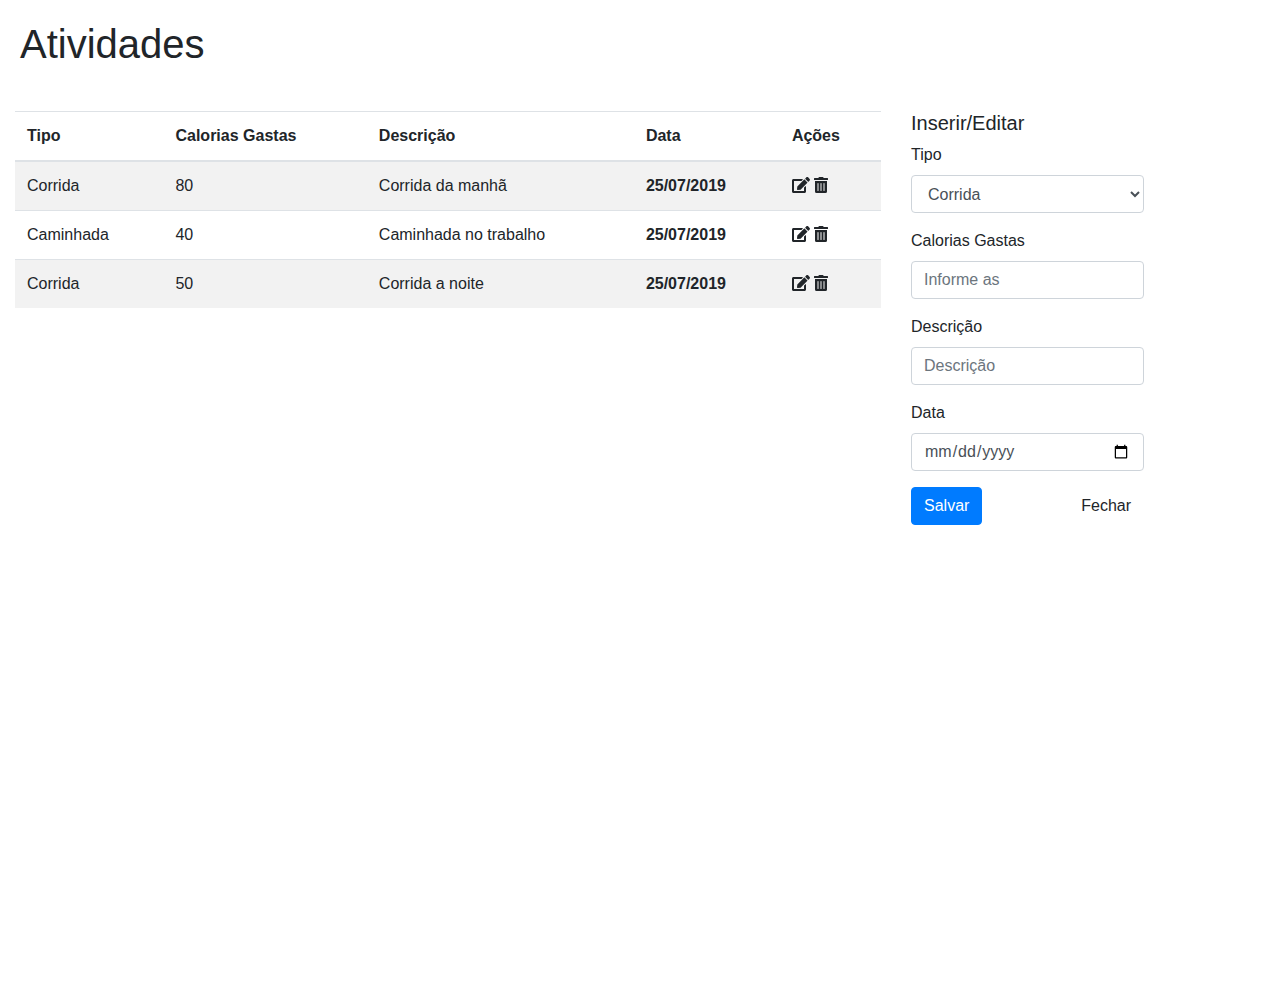
<file: views/atividades.html>
<!DOCTYPE html>
<html>

    <head>
        <meta charset="UTF-8">
        <meta name="viewport" content="eidth=device=width, initial-scale=1.0">
        <meta http-equiv="X-UA-Compatible" content="ie-edge">
        <link rel="stylesheet" href="../css/all.css">
        <link rel="stylesheet"
            href="../plugins/bootstrap/css/bootstrap.min.css">
        <link rel="stylesheet" href="../plugins/fontawesome/css/all.min.css">
        <title>Registro</title>
    </head>

    <body>


        <h1 class="title-content">Atividades</h1>
        <div class="principal">

            <div class="principal-itens">
                <table class="table table-striped">
                    <thead>
                        <tr>
                            <th scope="col">Tipo</th>
                            <th scope="col">Calorias Gastas</th>
                            <th scope="col">Descrição</th>
                            <th scope="col">Data</th>
                            <th scope="col">Ações</th>
                        </tr>
                    </thead>
                    <tbody>
                        <tr>
                            <td>Corrida</td>
                            <td>80</td>
                            <td>Corrida da manhã</td>
                            <th scope="row">25/07/2019</th>
                            <td>
                                <i class="fas fa-edit"></i>
                                <i class="fas fa-trash-alt"></i>

                            </td>
                        </tr>

                        <tr>
                            <td>Caminhada</td>
                            <td>40</td>
                            <td>Caminhada no trabalho</td>
                            <th scope="row">25/07/2019</th>

                            <td>
                                <i class="fas fa-edit"></i>
                                <i class="fas fa-trash-alt"></i>
                            </td>
                        </tr>

                        <tr>
                            <td>Corrida</td>
                            <td>50</td>
                            <td>Corrida a noite</td>
                            <th scope="row">25/07/2019</th>

                            <td>
                                <i class="fas fa-edit"></i>
                                <i class="fas fa-trash-alt"></i>

                            </td>

                        </tr>
                    </tbody>
                </table>

            </div>
            <div class="principal-edit">
                <h5>Inserir/Editar</h5>
                <div class="form_peso">
                    <form id="atividades-form">
                        <div class="tipo" >

                            <div class="form-group">
                                <label>Tipo</label>
                                <select class="form-control" placeholder="Tipo" name="tipo">
                                    <option>Corrida</option>
                                    <option>Caminhada</option>
                                </select>
                            </div>


                            <div class="form-group">
                                <label for="calorias">Calorias Gastas</label>
                                <input type="number" class="form-control"
                                    id="calorias" placeholder="Informe as
                                    calorias"
                                    name="calorias">
                            </div>

                        </div>

                        <div class="form-group">
                            <label for="descricao">Descrição</label>
                            <input type="text" class="form-control"
                                id="descricao" placeholder="Descrição"
                                name="descricao">
                        </div>

                        <div class="form-group">
                            <label for="data">Data</label>
                            <input type="date" class="form-control" id="data"
                                placeholder="Informe uma Data"
                                name="data">
                        </div>

                        <div class="actions">
                            <button type="submit" id="confirmBtn" type="button" class="btn
                                btn-primary">Salvar</button>
                            <button id="cancelBtn" type="button" class="btn btn
                                btnFechar" class="fechar">
                                Fechar
                            </button>
                        </div>
                    </form>
                </div>
            </div>

        </div>

    </body>
    <script src="../plugins/jquery/jquery.js"></script>
    <script src="../plugins/jquery-validation/dist/jquery.validate.min.js"></script>
    <script src="../plugins/jquery-validation/dist/additional-methods.min.js"></script>
    <script
        src="../plugins/jquery-validation/dist//localization//messages_pt_BR.min.js"></script>
    <script src="../plugins/bootstrap/js/bootstrap.min.js"></script>
    <script src="../plugins/fontawesome/js/all.min.js"></script>
    <script src="../js/ajax.js"></script>
    <script>
</script>

</html>
</file>
<file: plugins/jquery-validation/demo/marketo/stylesheet.css>
:-moz-any-link :focus {
	outline: none;
}

:focus {
	-moz-outline-style: none;
	outline: none;
}

body {
	font-size: 80%;
	margin: 0;
	padding: 0;
	font-family: tahoma, geneva, sans-serif;
	background-color: #000000;
}

a {
	color: #0653AB;
	outline: 0px;
	text-decoration: none;
}

a:hover {
	outline: 0px;
	text-decoration: underline;
}

img {
	border: 0px;
}

/* s1.0 - Page Containers */
#letterbox {
	margin: 10px auto;
	width: 883px;
	background-color: #364158;
	border: 8px solid #D4D4D4;
	padding: 1px 1px 10px 1px;
}

#header-background {
	background: url(images/back_nav_blue.gif) repeat-x;
	margin: 0px auto;
	padding: 0px;
	height: 73px;
	width: 883px;
	border-top: 4px solid #CCEAFE;
	border-bottom: 4px solid #D4D4D4;
}

#page-container {
	width: 866px;
	margin: 0px auto;
	margin-top: 33px; /* pad from top menu to actions buts*/
	margin-bottom: -11px;
	padding-top: 8px;
	padding-bottom: 8px;
	background-color: #D4D4D4; /* light grey*/
	border-right: 1px solid #464646;
}

#page-content-inner {
	width: 849px;
	margin: 0px auto;
	border-top: 1px solid #9F9FA0;
	border-left: 1px solid #A2A09A;
	background-color: #F4F1E9;
	position: relative;
}

#page-content-inner #col-left {
	width: 210px;
	float: left;
	background-color: #F4F1E9;
}

#page-content-inner #col-main {
	width: 639px;
	background-color: #ffffff;
	position: absolute;
	right: 0px;
	top: 0px;
}

#footer-container {
	width: 866px;
	position: relative;
	left: 8px;
	padding: 2px 0px 10px 0px;
	background-color: #D4D4D4; /* light grey*/
}

/* s2.0 - Global navigation bar */
.nav-global-container {
	width: 880px;
	margin: 0px auto;
	position: relative;
}

* html .nav-global-container { /* ie6 fix*/
	margin-bottom: -6px;
}

.login {
	position: absolute;
	right: 20px;
	text-align: center;
}

.login a,.login a span {
	display: block;
	height: 18px;
	font-size: 11px;
	background: url(images/login-sprite.gif) right -5px no-repeat;
	text-decoration: none;
	font-weight: bold;
	padding: 5px 10px 5px 10px;
	position: relative;
}

.login a:hover {
	color: #000000;
	text-decoration: underline;
}

div.login a span {
	background-position: left -105px;
	width: 4px;
	position: absolute;
	top: 0px;
	left: 0px;
	padding: 5px 0px 5px 0px;;
}

div.login a:hover span {

}

.logo {
	float: left;
	margin: 0px 0px -5px 0px; /* neg marging for ie6 */
}

.logo img {
	border: 0px;
	margin-left: -1px;
}

.nav-global {
	float: left;
	width: 645px;
	margin: 40px 0px 0px 40px;
	background-color: transparent;
}

.nav-global ul {
	margin: 0px;
	padding: 0px;
	list-style: none;
}

.nav-global li {
	float: left;
	white-space: nowrap;
}

div.nav-global li a,div.nav-global li a span {
	background-image: url(images/tab-sprite.gif);
	background-position: right 100px;
	background-repeat: no-repeat;
	height: 32px;
	color: #666666;
	text-decoration: none;
	font: bold 16px 'trebuchet ms';
	margin-right: 15px;
	display: block;
	position: relative;
	padding: 7px 15px 0px 15px;
}

div.nav-global li a:hover {
	background-position: right 0px;
	color: #333333;
}

div.nav-global li a:hover span {
	background-position: left -100px;
	display: block !important;
}

div.nav-global li a span {
	background-position: left 150px;
	width: 4px;
	position: absolute;
	left: 0px;
	top: 0px;
	padding: 7px 0px 0px 0px;
}

body.safari div.nav-global li a span {
	display: none;
}

div.nav-global li a.on,div.nav-global li a.on:hover {
	background-position: right -55px;
	color: #FFFFFF;
}

div.nav-global li a.on span,div.nav-global li a.on:hover span {
	background-position: left -155px;
	display: block !important;
}

div.action-container {
	position: relative;
	top: -45px;
	cursor: pointer;
}

div.action-icon-container {
	position: absolute;
	top: -17px;
	left: -17px;
	z-index: 10;
	width: 100px;
	height: 100px;
	overflow: hidden;
}

div.action-icon {
	border: 0px;
	position: absolute;
	top: -0px;
	left: 0px;
}

div.action-button-container {
	height: 106px;
	width: 180px;
	overflow: hidden;
	position: absolute;
	top: 0px;
	left: 0px;
	z-index: 5;
}

img.action-icon {
	border: 0px;
	position: absolute;
	top: 0px;
	left: 0px;
	z-index: 0
}

div.action-text {
	z-index: 20;
	color: #FFFFFF;
	position: absolute;
	left: 40px;
	top: 12px;
	font: 14px tahoma, geneva;
	padding-top: 30px;
}

div.bigbuttons {
	top: -20px;
}

div.action-header {
	z-index: 21;
	position: absolute;
	left: 40px;
	top: 10px;
}

div.action-header b {
	font: bold 17px tahoma, geneva;
	display: block;
	margin-bottom: 10px;
	color: #0b2c89;
	position: absolute;
	top: 0px;
	left: 0px;
	width: 130px;
}

div.action-header b.shadow {
	top: 1px;
	left: 1px;
	color: #d5d5d5;
}

img.action-button {
	position: relative;
}

div.hover img.action-button {
	top: -131px;
}

div.on img.action-button {
	top: -261px;
}

/* s3.0 - top of content Action Buttons */
.action-buttons {
	width: 100%; /* ie6 requires */
}

.action-buttons ul {
	position: relative;
	padding: 0px;
}

.action-buttons li {
	position: relative; /* ie6 fix */
	float: left;
	list-style: none;
	text-align: center;
	line-height: 16px;
	margin: -61px 0px 0px 0px;
}

.action-home li {
	margin: -49px 0px 0px 0px;
}

.action-buttons  a {
	display: block;
	height: 110px;
	width: 175px;
	padding: 14px 0px 0px 25px;
	text-decoration: none;
	font-size: 12px;
	font-weight: bold;
	color: #ffffff;
}

.action-buttons li span {
	color: #053880;
	line-height: 47px;
	font-size: 17px;
}

div.action-bottom {
	margin: 15px 0px 10px 0px;
	float: left;
}

div.action-bottom a {
	height: 61px;
	width: 178px;
	border: 0px;
	background: url(images/action-bottom.gif) no-repeat 0px 0px;
	color: #0b2c89;
	float: left;
	position: relative;
	font: bold 17px tahoma, geneva;
	text-decoration: none;
	margin-right: 10px;
}

div.action-bottom a span {
	position: absolute;
	top: 15px;
	left: 40px;
}

div.action-bottom a span.shadow {
	top: 16px;
	left: 41px;
	color: #d4d4d4;
}

.line-grey {
	background: url(images/line-grey.gif) 0 0 repeat-x;
	height: 2px;
	margin: 8px 25px 20px 0;
}

/* s4.0 - Home Hero Area */
.hero-background {
	position: relative;
	width: 880px;
	background: url(images/back_home-hero.jpg) 10px 0px no-repeat;
	height: 211px;
	margin: -20px 0px 45px 0px;
}

.hero-text {
	float: right;
	width: 626px;
	margin-top: 26px;
}

.hero-text a { /* Sign Up Now Button */
	padding: 5px 32px 0px 0px;
	float: right;
}

.hero-text h1 {
	font-size: 2.3em;
	line-height: 1.2em;
	color: #333333;
	font-family: Trebuchet MS;
	margin: 12px 0px 10px 10px;
}

.hero-text h2 {
	margin: 0px;
	font-weight: normal;
	font-size: 1.35em;
	margin: 5px 0px 13px 10px
}

/* s4.1 - Home Left Header tab */
.col-left-header-tab {
	position: relative; /* ie6 fix */
	background: url(images/tab_green.gif) 0 0 no-repeat;
	height: 30px;
	width: 166px;
	text-align: center;
	color: #ffffff;
	font: 20px 'trebuchet ms';
	padding-top: 2px;
	margin-top: -41px;
	margin-left: 20px;
	line-height: 29px;
	margin-bottom: 8px;
	display: block;
}

.col-left-header-tab a {
	color: #FFFFFF;
}

.callout-green {
	background: url(images/back_green-fade.gif) 0 0 repeat-x;
	font-size: 1.2em;
	padding: 10px 15px 20px 13px;
	color: #303B52;
	line-height: 1.4em;
}

/* s4.2 - Home Left Quote */
.callout-tan {
	color: #666666;
}

.callout-tan h1 {
	background: #F4F1E9 url(images/back_tan-fade.gif) 0 0 repeat-y;
	font-size: 1.1em;
	text-align: center;
	margin: 0px;
	padding: 11px 5px 11px 2px;
	color: #333333;
}

.callout-tan p {
	margin: 0px;
	margin-top: 5px;
	line-height: 1.4em;
	padding: 5px 10px 7px 13px;
}

.callout-tan p img {
	float: left;
	margin: 5px 10px 5px 0px;
}

.callout-tan div {
	text-align: left;
	padding: 5px 10px 7px 0px;
	font-weight: bold;
}

/* s4.3 - purple home boxes */
.box-purple {
	background: #C6C8E3 url(images/back_home-icons.png) 0px 0px repeat-x;
	border-left: 1px solid #ffffff;
	color: #333333;
	width: 581px;
	padding: 10px 15px 20px 15px;
}

div.box-purple a {

}

.box-purple h1 {
	font-size: 1.5em;
	margin: 10px 0px -15px 0px;
}

.box-purple li {
	margin: 0px 0px 0px -23px;
	line-height: 1.6em;
	font-size: 1em;
}

.box-purple  div {
	padding: 0px 0px 0px 110px;
}

.icon-text01 {
	background-image: url(images/icon_search-engine-market.png);
	background-repeat: no-repeat;
}

* html .icon-text01 {
	width: 460px; /* must have a width or heigh tag for ie6*/
	background-image: none;
	filter: progid : DXImageTransform . Microsoft .
		AlphaImageLoader(src = "images/icon_search-engine-market.png",
		sizingMethod = "crop");
}

.icon-text02 {
	background: url(images/icon_landing-pages.png) 0 0 no-repeat;
}

* html .icon-text02 {
	width: 460px; /* must have a width or heigh tag for ie6*/
	background-image: none;
	filter: progid : DXImageTransform . Microsoft .
		AlphaImageLoader(src = "images/icon_landing-pages.png", sizingMethod =
		"crop");
}

.icon-text03 {
	background: url(images/icon_salesforce.png) 0 0 no-repeat;
}

* html .icon-text03 {
	width: 460px; /* must have a width or heigh tag for ie6*/
	background-image: none;
	filter: progid : DXImageTransform . Microsoft .
		AlphaImageLoader(src = "images/icon_salesforce.png", sizingMethod =
		"crop");
}

/* s4.4 - news home boxes */
.callout-news {
	color: #555555;
	float: left;
	width: 49%;
	margin: 10px 1px 0px 0px;
	padding-bottom: 20px;
	text-align: left;
}

.line-news-r {
	border-right: 1px solid #D4D4D4;
}

.callout-news h1 {
	background-color: #EEEEEE;
	font-size: 1.2em;
	margin: 0px;
	padding: 11px 5px 11px 15px;
	color: #333333;
}

.callout-news p {
	margin: 10px 0px 0px 10px;
	padding: 0px 10px 7px 20px;
	background: url(images/news.gif) no-repeat left 1px;
}

.callout-news p a {

}

.callout-news ul {
	list-style-type: none;
	padding: 0;
	margin: 10px 0 0 10px;
}

.callout-news li {
	background: url(images/icon_news.gif) no-repeat left 2px;
	padding: 0px 5px 5px 20px;
}

.callout-news li a {
	display: block;
	margin-bottom: 5px;
}

.callout-news div {
	text-align: right;
}

#scrollup {
	position: relative;
	overflow: hidden;
	height: 440px;
	width: 200px
}

.headline {
	position: absolute;
	top: 600px;
	left: 5px;
	height: 585px;
	width: 190px;
	font: normal 12px tahoma, geneva !important;
}

div.more {
	margin: 5px 0px 0px 0px;
	padding: 0px 10px 0px 0px;
	letter-spacing: inherit;
}

div.more a {
	background: transparent url(images/arrow_r-blue.gif) no-repeat right 2px
		;
	font-weight: bold;
	padding: 0px 20px 0px 0px;
	font-weight: bold;
	text-decoration: none;
}

div.more a:hover {
	text-decoration: underline;
}

/* sX.0 - Left Nav */
.nav-left-back {
	background: url(images/back_nav_side.gif) 0 0 repeat-x;
}

div.empty {
	background: #F1F0E5 url(images/back_green-fade.gif) 0 0 repeat-x;
}

div.empty div.callout-green {

}

.nav-left {
	padding-top: 12px;
	/*background: url(images/logo_marketo_square.gif) 0 0 no-repeat;*/
	width: 210px;
}

.nav-left ul {
	margin: 0px;
	padding: 0px;
	list-style: none;
}

.nav-left li a {
	display: block;
	height: 24px;
	text-decoration: none;
	font-size: 12px;
	font-weight: bold;
	color: #ffffff;
	border-top: 1px solid #B3D38D;
	border-bottom: 1px solid #7CA84E;
	border-left: 1px solid #97B973;
	padding: 6px 0px 0px 20px;
}

.nav-left a:hover,.nav-left a.active:hover,#nav-left-sub a:hover {
	color: #4C6F28;
	background-color: #F4F1E9;
}

.nav-left a.open {
	background-image: url(images/arrow_d-green.gif);
	background-repeat: no-repeat;
	background-position: 6px 11px;
}

.nav-left-header-tab {
	position: relative; /* ie6 fix */
	background: url(images/tab_green.gif) 0 0 no-repeat;
	height: 32px;
	width: 166px;
	text-align: center;
	color: #ffffff;
	margin: -41px 0px 0px 22px;
	line-height: 22px;
	margin-bottom: 8px;
	display: block;
}

div.empty div.nav-left-header-tab {
	background: url(images/tab_green2.gif) 0 0 no-repeat;
}

.nav-left a.active {
	/* background: url(images/arrow_d-green.gif) 5px 10px no-repeat; */
	display: block;
	height: 24px;
	text-decoration: none;
	font-size: 12px;
	font-weight: bold;
	background-color: #F4F1E9;
	color: #4C6F28;
	border-top: 1px solid #D1E5BB;
	border-bottom: 1px solid #B0CB95;
	border-left: 1px solid #DADADA;
	padding: 6px 0px 0px 20px;
}

#nav-left-sub a {
	display: block;
	height: 24px;
	text-decoration: none;
	font-size: 12px;
	font-weight: bold;
	background-color: #D6E8C4;
	color: #4C6F28;
	border-top: 1px solid #D6E8C4;
	border-bottom: 1px solid #B0CB95;
	border-left: 1px solid #97B973;
	border-right: 1px solid #8DBE5A;
	padding: 6px 0px 0px 30px;
}

* html #nav-left-sub { /* ie6 fix */
	margin-top: -1px;
}

*+html #nav-left-sub { /* ie7 fix */
	margin-top: -1px;
}

#nav-left-sub a.active-page {
	display: block;
	height: 24px;
	text-decoration: none;
	font-size: 12px;
	font-weight: bold;
	background-color: #ffffff;
	color: #666666;
	border-top: 0px solid #7CA84E;
	border-bottom: 1px solid #B0CB95;
	border-left: 1px solid #97B973;
	border-right: 0px solid #8DBE5A;
	padding: 6px 0px 0px 30px;
	cursor: default; /* turns off hand icon for link */
}

/* sX.0 -  Main Content */
.main-content {
	color: #666666;
	position: absolute;
	right: 20px;
	padding-top: 20px;
	width: 585px;
	padding-bottom: 20px;
}

div.main-content div.main-content {

}

.main-content h1 {
	color: #5890D1;
	font-size: 1.9em;
	font-family: Trebuchet MS;
	border-bottom: 1px solid #cccccc;
	margin: 0px 10px 0px 0px;
}

.main-content h2 {
	color: #666666;
	font-size: 1.3em;
	font-weight: normal;
	margin: 10px 10px 5px 0px;
}

.main-content p {
	margin: 10px 10px 10px 0px;
	line-height: 1.55em;
}

/* sX.1 -  Main Content Sub Styles */
.sub-grey {
	border-top: 1px solid #D4D4D4;
	border-bottom: 1px solid #D4D4D4;
	background-color: #F4F4F4;
	margin: 10px 10px 0px 0px;
	padding: 0px 10px 20px 15px;
}

.sub-white {
	margin: 10px 10px 0px 0px;
	padding: 0px 10px 20px 15px;
}

img.screen-grab-r {
	margin-right: -8px;
	text-align: right;
	padding: 0px 0px 0px 10px;
}

div.main-content a.screenshot {
	float: right;
	padding: 10px 10px 0px 0px
}

.content-foot {
	border-top: 1px solid #D4D4D4;
	font-size: .9em;
	line-height: 1.45em;
	margin: 10px 20px 0px 0px;
	padding: 10px 10px 30px 0px;
}

div.main-content ul {
	position: relative;
	left: -25px;
}

div.main-content li {
	margin-bottom: 5px;
	list-style-type: disc
}

div.main-content li a {
	color: #6A6CB0;
}

/* sX.0 - Footer */
div.footer {
	color: #666666;
	font-size: .85em;
	font-weight: normal;
	height: 18px;
	margin: 0px auto;
	font-family: Tahoma, Geneva, sans-serif;
	margin-top: 10px;
}

.footer ul {
	list-style-type: none;
}

.footer li {
	float: left;
	border-right: 1px solid #666666;
	padding: 0px 7px 0px 7px;
	margin-top: 3px;
}

.footer a {
	color: #666666;
	text-decoration: none;
}

.footer a:hover {
	color: #0653AB;
	text-decoration: none;
}

.footer li.line-off {
	border-right: 0px solid #ffffff;
}

div.footer strong {
	font-weight: normal;
}

/* sX.0 - General Colors */
.line-grey,.line-grey-tier {
	border-top: 1px solid #A3A3A2;
}

.line-grey-tier {
	padding-bottom: 25px;
}

.bottom {
	height: 10px;
}

div.p10bottom {
	padding-bottom: 10px;
}

.clear {
	clear: both;
}

table.grid {
	background: #EEEEEE;
}

table.grid th {
	background-color: #F4F4F4;
}

table.grid td {
	background-color: #FFFFFF;
}

div.buttonSubmit {
	position: relative;
}

div.buttonSubmit input,div.buttonSubmit span {
	height: 36px;
	position: relative;
	background-image: url(images/button-submit.gif);
	background-repeat: no-repeat;
	background-position: right 0px;
	float: left;
	color: #FFFFFF;
	font-weight: bold;
	padding: 0px 15px 2px 15px;
	margin: 20px 0px 20px 0px;
	border: 0px;
	cursor: pointer;
	z-index: 5;
}

div.buttonSubmit input {
	width: auto;
}

div.buttonSubmit span {
	width: 4px;
	position: absolute;
	left: 0px;
	top: 0px;
	background-position: left -36px;
	padding: 0px 0px 0px 0px;
	z-index: 10;
}

body.safari div.buttonSubmit span {
	display: none
}

div.buttonSubmitHover input {
	background-position: right -72px;
}

div.buttonSubmitHover span {
	background-position: left -108px;
}

a.demoLink {
	padding: 1px 10px 0px 17px;
	height: 24px;
	background: url(images/bullet_triangle_blue.gif) no-repeat 0px 4px;
	display: block;
	float: left;
}

div.callout-tan a {
	background: none;
	color: #0653AB;
	margin: auto;
	display: block;
}

div.callout-tan a:hover {
	background: none;
	color: #0653AB;
}

label.error {
	display: block;
	color: red;
	font-style: italic;
	font-weight: normal;
}

input.error {
	border: 2px solid red;
}

p.demoBlock {
	border-bottom: 1px solid #DDDDDD;
	padding-bottom: 10px;
}

div.left-nav-callout {
	height: 200px;
	width: 190px;
	top: 55px;
	left: 5px;
	position: relative;
	padding-left: 9px;
	padding-top: 13px;
}

div.left-nav-callout img.png {
	position: absolute;
	z-index: 0;
	top: 0px;
	left: 0px;
}

div.left-nav-callout h6 {
	font: bold 14px tahoma, geneva;
	color: #333333;
	height: 36px;
	padding-left: 5px;
	margin: 0px;
	position: relative;
	z-index: 10;
}

div.left-nav-callout a {
	background: url(images/monitor24.gif) no-repeat 0px center;
	padding: 5px 0px 5px 30px;
	display: block;
	font: bold 12px tahoma, geneva;
	color: #336699;
	margin-bottom: 5px;
	position: relative;
	z-index: 10;
	width: 140px;
}

form table td {
	padding: 5px;
}

form table input {
	width: 200px;
	padding: 3px;
	margin: 0px;
}

textarea {
	width: 400px
}

td.label {
	width: 150px;
}

tr.required td.label {
	font-weight: bold;
	background: url(/images/forms/backRequiredGray.gif) no-repeat right
		center;
}

div.subTableDiv {
	width: 500px;
}

div.subTableDiv td.label {
	width: 135px;
}

ul#homeBlog li div.description {
	display: none;
}

td.field input.error, td.field select.error, tr.errorRow td.field input,tr.errorRow td.field select {
	border: 2px solid red;
	background-color: #FFFFD5;
	margin: 0px;
	color: red;
}

tr td.field div.formError {
	display: none;
	color: #FF0000;
}

tr.errorRow td.field div.formError {
	display: block;
	font-weight: normal;
}

div.error {
	color: red;
}

div.error a {
	color: #336699;
	font-size: 12px;
	text-decoration: underline
}

div.tooltip {
	position: absolute;
	left: 30px;
	bottom: 0px;
	display: none; /* in case javascript is disabled */
	width: 170px;
	background-color: #F4F1E9;
	z-index: 100;
	padding: 10px;
	border: 1px solid #CCCCCC;
}

div.offerbox {
	width: 125px;
	float: left;
	position: relative;
}

div.offerbox h3 {
	font: bold 17px tahoma, geneva;
	color: #333333;
	height: 55px;
	margin: 0px auto;
	text-align: center;
}

div.offerbox h4 {
	height: 100px;
	font: normal 13px tahoma, geneva;
	margin: 0px;
}

div.offerbox h5 {
	font: bold 14px tahoma, geneva;
	margin: 0px;
	height: 55px;
}

div.offerbox h5 small {
	float: left;
	font-weight: normal;
	font-size: 10px;
}

div.offerbox div.learnmore {
	padding-left: 25px;
}

div#marketoEditions {
	background: url(images/buynowBack.gif) no-repeat;
	width: 584px;
	height: 376px;
	float: left;
	position: relative;
	margin-bottom: 10px;
}

div.offerHeader {
	background: #0D8BBD;
	position: absolute;
	top: 20px;
	width: 266px;
	height: 34px;
	border: 1px solid #e1e4e2;
}

div.offerHeader span {
	font: 20px 'trebuchet ms';
	color: #FFFFFF;
	position: absolute;
	left: 0px;
	top: 0px;
}

div.offerHeader span.shadow {
	font: 20px 'trebuchet ms';
	color: #333333;
	position: absolute;
}

div.offerbox div.buttonSubmit {
	margin: 5px 0px 0px 10px;
}

div.footerAddress {
	position: absolute;
	bottom: 30px;
	left: 20px;
	color: #666666;
	font-size: 11px;
	display: none;
}
</file>
<file: plugins/jquery-validation/demo/milk/milk.css>
/* GENERAL ELEMENTS */

* { margin: 0; padding: 0; }

body, input, select, textarea { font-family: verdana, arial, helvetica, sans-serif; font-size: 11px; }
body { color: #333;  background-color: #fff; text-align: center; }

a:link { color:#0060BF; text-decoration: underline; }
a:visited { color:#0060BF; text-decoration: underline; }
a:active { color:#0060BF; text-decoration: underline; }
a:hover { color:#000000; text-decoration: underline; }
	
h1, h2, h3, h4, h5, h6 { font-family: "Lucida Grande", "Lucida Sans Unicode", geneva, verdana, arial, helvetica, sans-serif; font-weight: bold; color: #666; }
h1 { font-size: 1.8em; margin: 0em 0em 0.6em 0em; color: #EC5800; }
h2 { font-size: 1.5em; margin: 1.2em 0em 0.4em 0em; }
h3 { font-size: 1.4em; margin: 1.2em 0em 0.4em 0em; color: #EC5800; }
h4 { font-size: 1.2em; margin: 1.2em 0em 0.4em 0em; }
h5 { font-size: 1.0em; margin: 1.2em 0em 0.4em 0em; }
h6 { font-size: 0.8em; margin: 1.2em 0em 0.4em 0em; }

img { border: 0px; }

p { font-size: 1.0em; line-height: 1.3em; margin: 1.2em 0em 1.2em 0em; }
li > p { margin-top: 0.2em; }
pre { font-family: monospace; font-size: 1.0em; }
strong, b { font-weight: bold; }

/* PAGE ELEMENTS */

/* Content */

#content { margin: 0em auto; width: 765px; padding: 10px 0 10px 0; text-align: left; /* Win IE5 */ }
.content { margin-left: 4.5em; margin-right: 4.5em; }
.content ol, .content ul, .content li { font-size: 1.0em; line-height: 1.3em; margin: 0.2em 0 0.1em 1.5em; }
.content ol.terms li { margin-bottom: 1em; }

/* Header */

#header { padding-bottom: 10em; }
#headerlogo { float: left; }
#headerlogo img { width: 188px; height: 83px;  }
#headernav { float: right; }

label { font-weight: bold; }
#reminders label { font-weight: normal; }

table.tabbedtable { padding-left: 3em; }
table.tabbedtable td { padding-bottom: 5px; }
table.tabbedtable label { text-align: right; padding-right: 9px; }
.hiddenlabel { visibility: hidden; }
.largelink { border: 1px solid #cacaca; padding: 10px; background-color: #E8EEF7; font-size: 1.2em; font-weight: bold; }
.largelinkwrap { padding-top: 10px; padding-bottom: 10px; }



#signuptab {
  float:left;
  width:100%;
  background:#fff url("bg.gif") repeat-x bottom;
  font-size: 1.0em;
  line-height: normal;
}
#signuptab ul {
  margin:0;
  padding: 0px 10px 0px 10px;
  list-style:none;
}
#signuptab li {
  float:left;
  background:url("left_white.png") no-repeat left top;
  margin:0;
  padding:0 3px 0 9px;
  border-bottom:1px solid #CACACA;
}
#signuptab a {
  float:left;
  display:block;
  width:.1em;
  background:url("right_white.png") no-repeat right top;
  padding:2px 15px 0px 6px;
  text-decoration:none;
  font-weight:bold;
  color:#fff;
  white-space: nowrap;
}
#signuptab > ul a {width:auto;}
/* Commented Backslash Hack hides rule from IE5-Mac \*/
#signuptab a {float:none;}
/* End IE5-Mac hack */
#signuptab a:hover {
  color:#333;
}
#signuptab #signupcurrent {
  background-position:0 -150px;
  border-width:0;
}
#signuptab #signupcurrent a {
  background-position:100% -150px;
  padding-bottom:1px;
  color:#000;
}
#signuptab li:hover, #signuptab li:hover a {
  background-position:0% -150px;
  color:#000;
}
#signuptab li:hover a {
  background-position:100% -150px;
}

/* Signup box */

#signupbox {
  width: 100%;
  text-align: center;
  margin: 0em auto;
}

#signupwrap {
  border: 1px solid #CACACA;
  border-top: 0;
  text-align: left;
  padding: 35px 10px 20px 30px;
  clear: both;
}

/* Unsupported browsers */

.orange_rbcontent { padding: 0.4em; }
.orange_rbroundbox { width: 100%; }

#unsupported {
  font-weight: bold;
  text-align: left;
}

/*#content {
  padding-top: 15px;
}*/

/* Signup form */

#signupform table {
  border-spacing: 0px;
  border-collapse: collapse;
  empty-cells: show;
}

#signupform .label {
  padding-top: 2px;
  padding-right: 8px;
  vertical-align: top;
  text-align: right;
  width: 125px;
  white-space: nowrap;
}

#signupform .field {
  padding-bottom: 10px;
  white-space: nowrap;
}

#signupform .status {
  padding-top: 2px;
  padding-left: 8px;
  vertical-align: top;
  width: 246px;
  white-space: nowrap;
}

#signupform .textfield {
  width: 150px;
}

#signupform label.error {
  background:url("../images/unchecked.gif") no-repeat 0px 0px;
  padding-left: 16px;
  padding-bottom: 2px;
  font-weight: bold;
  color: #EA5200;
}

#signupform label.checked {
  background:url("../images/checked.gif") no-repeat 0px 0px;
}

#signupform .success_msg {
  font-weight: bold;
  color: #0060BF;
  margin-left: 19px;
}

#signupform #dateformatStatus, #signupform #termsStatus {
  margin-left: 6px;
}

#signupform #dateformat_eu {
 vertical-align: middle;
}

#signupform #ldateformat_eu {
  font-weight: normal;
  vertical-align: middle;
}

#signupform #dateformat_am {
  vertical-align: middle;
}

#signupform #ldateformat_am {
  font-weight: normal;
  vertical-align: middle;
}

#signupform #termswrap {
  float: left;
}

#signupform #terms {
  vertical-align: middle;
  float: left;
  display: block;
  margin-right: 5px;
}

#signupform #lterms {
  font-weight: normal;
  vertical-align: middle;
  float: left;
  display: block;
  width: 350px;
  white-space: normal;
}

#signupform #lsignupsubmit {
  visibility: hidden;
}
</file>
<file: plugins/jquery-validation/demo/css/screen.css>
/**********************************

Use: Main Screen Import

***********************************/

@import "reset.css";
@import "core.css";

@import "cmxformTemplate.css";
@import "cmxform.css";
</file>
<file: css/all.css>
@import 'dashboardContent.css';
@import 'atividades.css';
@import 'reset.css';
@import 'register.css';
@import 'dashboard.css';
@import 'login.css';
@import 'main.css';
</file>
